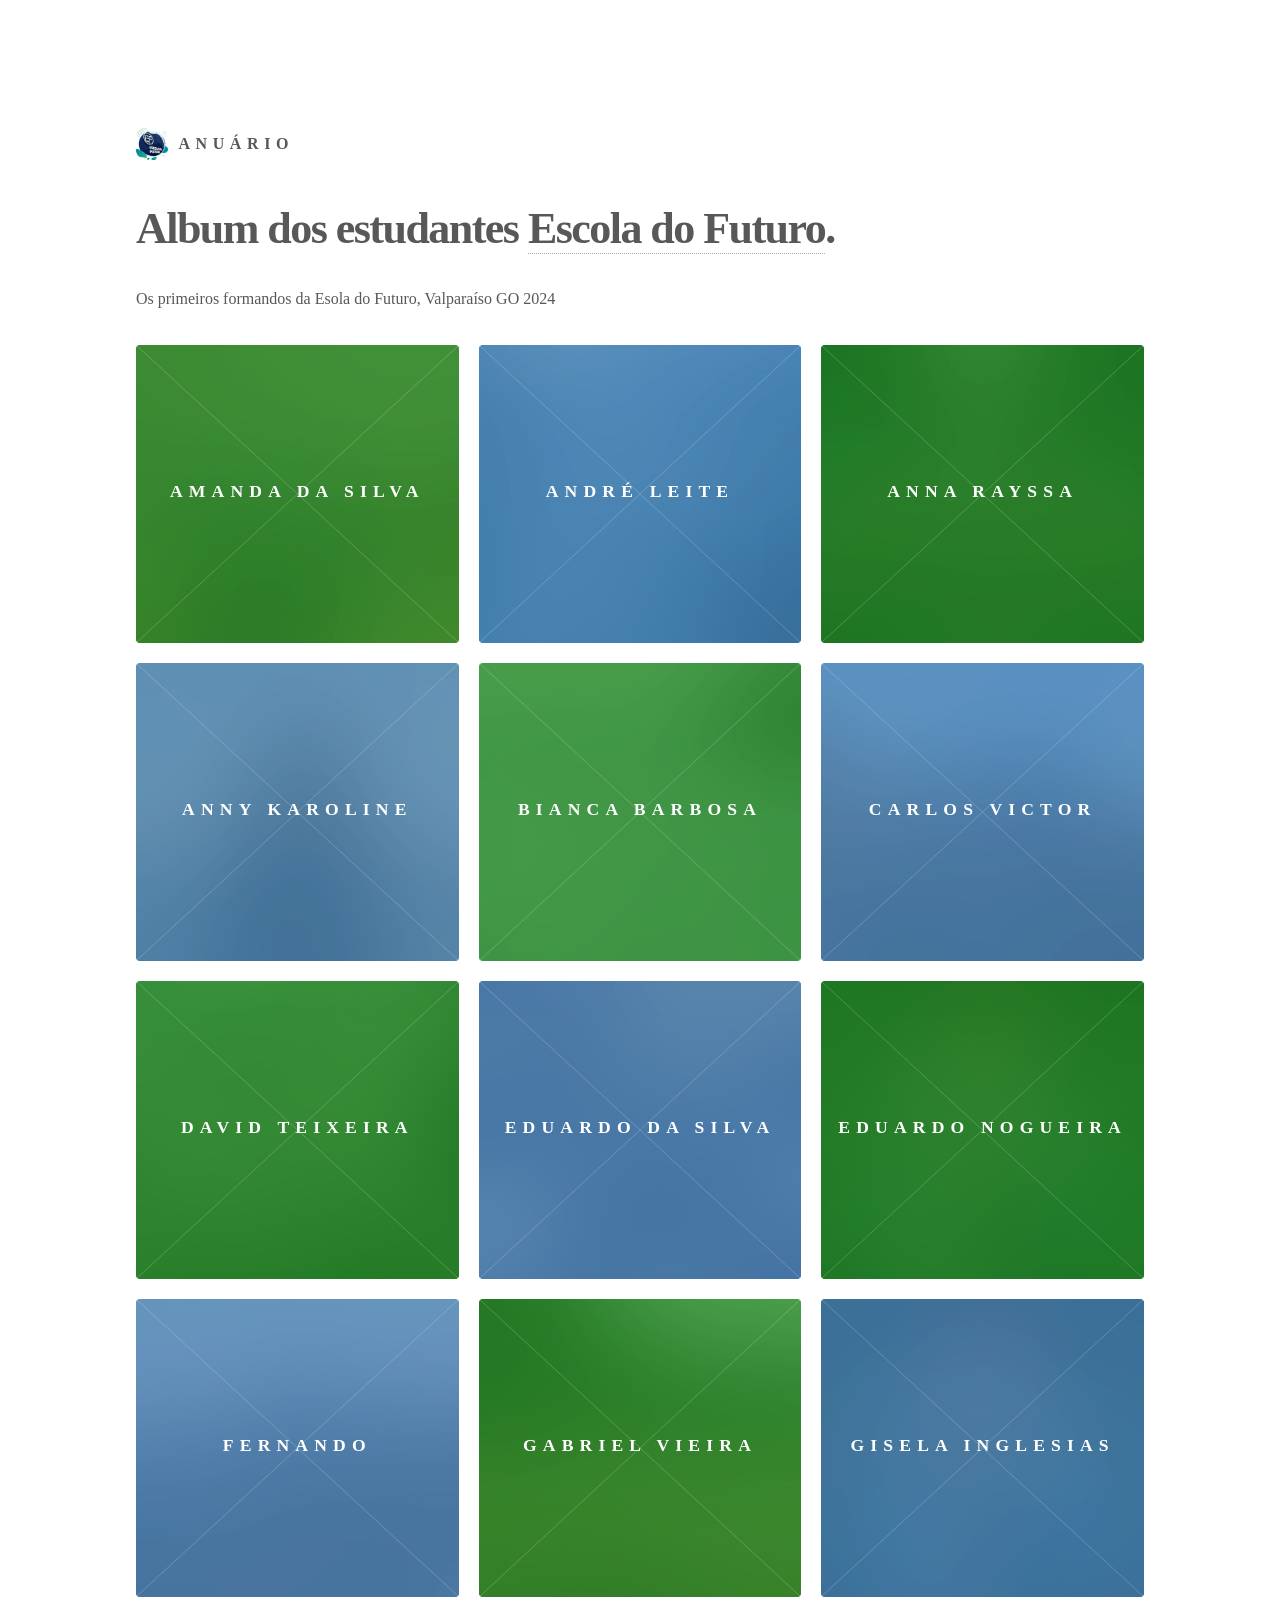
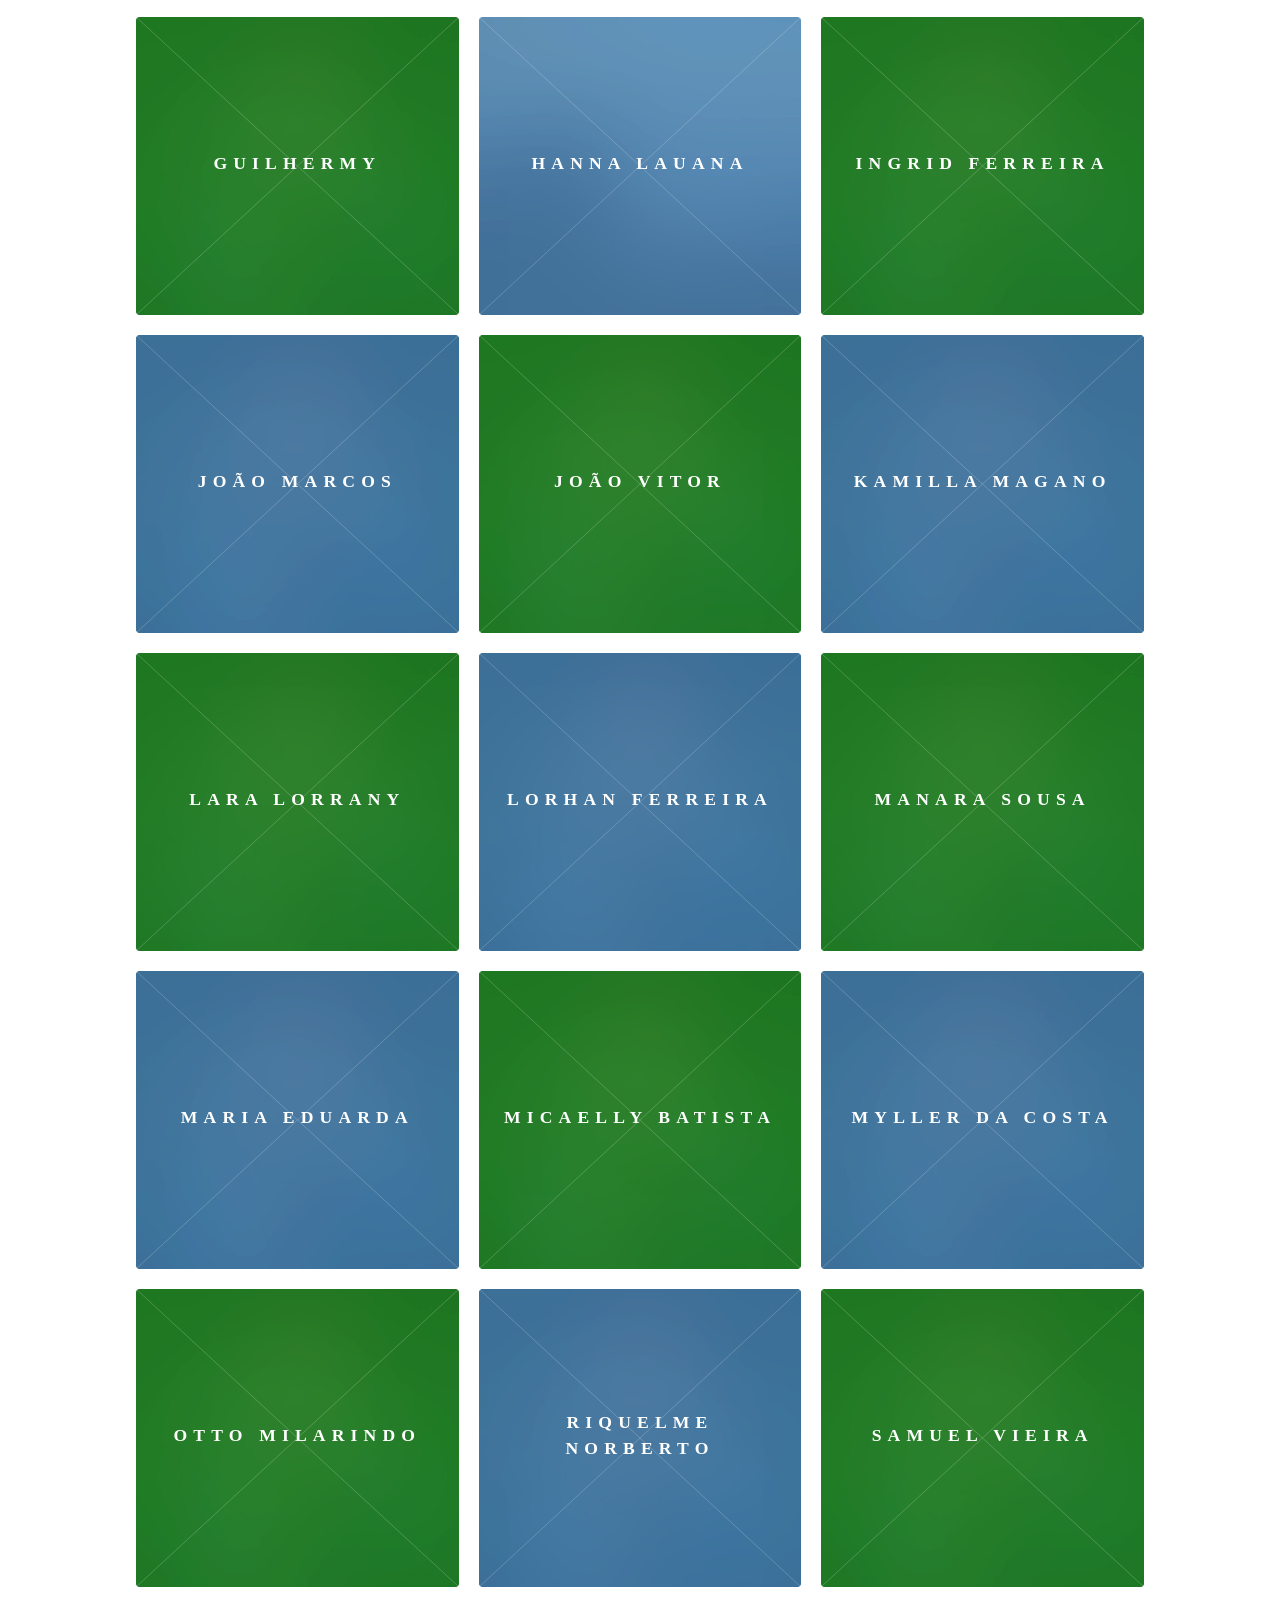
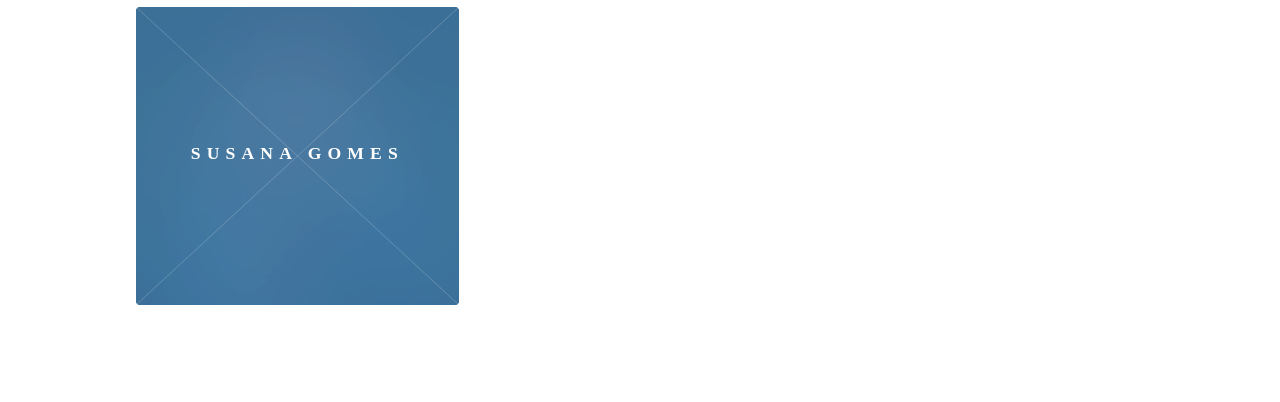
<file: index.html>
<!DOCTYPE HTML>
<!--
	Phantom by HTML5 UP
	html5up.net | @ajlkn
	Free for personal and commercial use under the CCA 3.0 license (html5up.net/license)
-->
<html>
	<head>
		<title>Phantom by HTML5 UP</title>
		<meta charset="utf-8" />
		<meta name="viewport" content="width=device-width, initial-scale=1, user-scalable=no" />
		<link rel="stylesheet" href="assets/css/main.css" />
		<noscript><link rel="stylesheet" href="assets/css/noscript.css" /></noscript>
		<style>
			
		</style>
		
	</head>
	<body class="is-preload">
		<!-- Wrapper -->
			<div id="wrapper">

				<!-- Header -->
					<header id="header">
						<div class="inner">
							

							<!-- Logo -->
								<a href="index.html" class="logo">
									<span class="symbol"><img src="images/Iidentidade_visual.jpg" alt=""/></span><span class="title">Anuário</span>
									
									
								</a>

							<!-- Nav -->
								

				<!-- Main -->
					<div id="main">
						<div class="inner">
							<header>
								<h1>Album dos estudantes <a href="https://efg.org.br/">Escola do Futuro</a>.</h1>
								<p>Os primeiros formandos da Esola do Futuro, Valparaíso GO 2024</p>
							</header>
							<section class="tiles">
								<article class="style1">
									<span class="image">
										<img src="images/pic01.jpg" alt="" />
									</span>
									<a href="amanda.html">
										<h2>Amanda Da Silva</h2>
										<div class="content">
											<p>Amandy</p>
										</div>
									</a>
								</article>
								<article class="style2">
									<span class="image">
										<img src="images/pic02.jpg" alt="" />
									</span>
									<a href="Andre.html">
										<h2>André Leite</h2>
										<div class="content">
											<p>Dedé</p>
										</div>
									</a>
								</article>
								<article class="style3">
									<span class="image">
										<img src="images/pic03.jpg" alt="" />
									</span>
									<a href="Anna.html">
										<h2>Anna Rayssa</h2>
										<div class="content">
											<p>Narrayssa</p>
										</div>
									</a>
								</article>
								<article class="style4">
									<span class="image">
										<img src="images/pic04.jpg" alt="" />
									</span>
									<a href="Anny.html">
										<h2>Anny Karoline</h2>
										<div class="content">
											<p>Karol</p>
										</div>
									</a>
								</article>
								<article class="style5">
									<span class="image">
										<img src="images/pic05.jpg" alt="" />
									</span>
									<a href="Bianca.html">
										<h2>Bianca Barbosa</h2>
										<div class="content">
											<p>Bibys</p>
										</div>
									</a>
								</article>
								<article class="style6">
									<span class="image">
										<img src="images/pic06.jpg" alt="" />
									</span>
									<a href="Carlos.html">
										<h2>Carlos Victor</h2>
										<div class="content">
											<p>Vitinn</p>
										</div>
									</a>
								</article>
								<article class="style1">
									<span class="image">
										<img src="images/pic07.jpg" alt="" />
									</span>
									<a href="David.html">
										<h2>David Teixeira</h2>
										<div class="content">
											<p>Dvd</p>
										</div>
									</a>
								</article>
								<article class="style2">
									<span class="image">
										<img src="images/pic08.jpg" alt="" />
									</span>
									<a href="Eduardo.html">
										<h2>Eduardo Da Silva</h2>
										<div class="content">
											<p>Castro</p>
										</div>
									</a>
								</article>
								<article class="style3">
									<span class="image">
										<img src="images/pic11.jpg" alt="" />
									</span>
									<a href="">
										<h2>Eduardo Nogueira</h2>
										<div class="content">
											<p></p>
										</div>
									</a>
									
										</article>
								<article class="style4">
									<span class="image">
										<img src="images/pic09.jpg" alt="" />
									</span>
									<a href="Fernando.html">
										<h2>Fernando</h2>
										<div class="content">
											<p>Abelha</p>
										</div>
									</a>
								</article>
								<article class="style5">
									<span class="image">
										<img src="images/pic10.jpg" alt="" />
									</span>
									<a href="Gabriel.html">
										<h2>Gabriel Vieira</h2>
										<div class="content">
											<p>Biel</p>
										</div>
									</a>
								</article>
								<article class="style6">
									<span class="image">
										<img src="images/pic11.jpg" alt="" />
									</span>
									<a href="">
										<h2>Gisela Inglesias</h2>
										<div class="content">
											<p></p>
										</div>
									</a>
									
										</article>
								<article class="style1">
									<span class="image">
										<img src="images/pic11.jpg" alt="" />
									</span>
									<a href="Guilhermy.html">
										<h2>Guilhermy</h2>
										<div class="content">
											<p>Prefeito</p>
										</div>
									</a>
								</article>
								<article class="style2">
									<span class="image">
										<img src="images/pic12.jpg" alt="" />
									</span>
									<a href="Hanna.html">
										<h2>Hanna Lauana</h2>
										<div class="content">
											<p></p>
										</div>
									</a>
								</a>
							</article>
							<article class="style3">
								<span class="image">
									<img src="images/pic11.jpg" alt="" />
								</span>
								<a href="Ingrid.html">
									<h2>Ingrid Ferreira</h2>
									<div class="content">
										<p>Guidinha</p>
									</div>
								</a>
							</a>
						</article>
						<article class="style4">
							<span class="image">
								<img src="images/pic11.jpg" alt="" />
							</span>
							<a href="Joao.html">
								<h2>João Marcos</h2>
								<div class="content">
									<p>JM</p>
								</div>
							</a>
						</a>
					</article>
					<article class="style5">
						<span class="image">
							<img src="images/pic11.jpg" alt="" />
						</span>
						<a href="João.html">
							<h2>João Vitor</h2>
							<div class="content">
								<p>JV</p>
							</div>
						</a>
					</a>
				</article>
				<article class="style6">
					<span class="image">
						<img src="images/pic11.jpg" alt="" />
					</span>
					<a href="Kamilla.html">
						<h2>Kamilla Magano</h2>
						<div class="content">
							<p>Kamis</p>
						</div>
					</a>
				</a>
			</article>
			<article class="style1">
				<span class="image">
					<img src="images/pic11.jpg" alt="" />
				</span>
				<a href="Lara.html">
					<h2>Lara Lorrany</h2>
					<div class="content">
						<p>Lata Lorrany</p>
					</div>
				</a>
			</a>
		</article>
		<article class="style2">
			<span class="image">
				<img src="images/pic11.jpg" alt="" />
			</span>
			<a href="Lohan.html">
				<h2>Lorhan Ferreira</h2>
				<div class="content">
					<p>Flamenguista</p>
				</div>
			</a>
		</a>
	</article>
	<article class="style3">
		<span class="image">
			<img src="images/pic11.jpg" alt="" />
		</span>
		<a href="Manara.html">
			<h2>Manara Sousa</h2>
			<div class="content">
				<p>Marinha</p>
			</div>
		</a>
	</a>
</article>
<article class="style4">
	<span class="image">
		<img src="images/pic11.jpg" alt="" />
	</span>
	<a href="Maria.html">
		<h2>Maria Eduarda</h2>
		<div class="content">
			<p>Madu</p>
		</div>
	</a>
</a>
</article>
<article class="style5">
	<span class="image">
		<img src="images/pic11.jpg" alt="" />
	</span>
	<a href="Micaelly.html">
		<h2>Micaelly Batista</h2>
		<div class="content">
			<p>Bonbit</p>
		</div>
	</a>
	
		</article>
		<article class="style6">
			<span class="image">
				<img src="images/pic11.jpg" alt="" />
			</span>
			<a href="Myller.html">
				<h2>Myller Da Costa</h2>
				<div class="content">
					<p>Smyller</p>
				</div>
			</a>
			</article>
			<article class="style1">
				<span class="image">
					<img src="images/pic11.jpg" alt="" />
				</span>
				<a href="Otto.html">
					<h2>Otto Milarindo</h2>
					<div class="content">
						<p>Zico</p>
					</div>
				</a>
				
					</article>
					
							<article class="style2">
								<span class="image">
									<img src="images/pic11.jpg" alt="" />
								</span>
								<a href="Riquelme.html">
									<h2>Riquelme Norberto</h2>
									<div class="content">
										<p>Riko</p>
									</div>
								</a>
								
									</article>
									<article class="style3">
										<span class="image">
											<img src="images/pic11.jpg" alt="" />
										</span>
										<a href="Samuel.html">
											<h2>Samuel Vieira</h2>
											<div class="content">
												<p>Paçoca</p>
											</div>
										</a>
										
											</article>
											<article class="style4">
												<span class="image">
													<img src="images/pic11.jpg" alt="" />
												</span>
												<a href="Susana Gomes.html">
													<h2>Susana Gomes</h2>
													<div class="content">
														<p>Silvania</p>
													</div>
												</a>
												
													</article>
					
							</section>
						</div>
					</div>

				<!-- Footer -->
					

			</div>

		<!-- Scripts -->
			<script src="assets/js/jquery.min.js"></script>
			<script src="assets/js/browser.min.js"></script>
			<script src="assets/js/breakpoints.min.js"></script>
			<script src="assets/js/util.js"></script>
			<script src="assets/js/main.js"></script>

	</body>
</html>
</file>
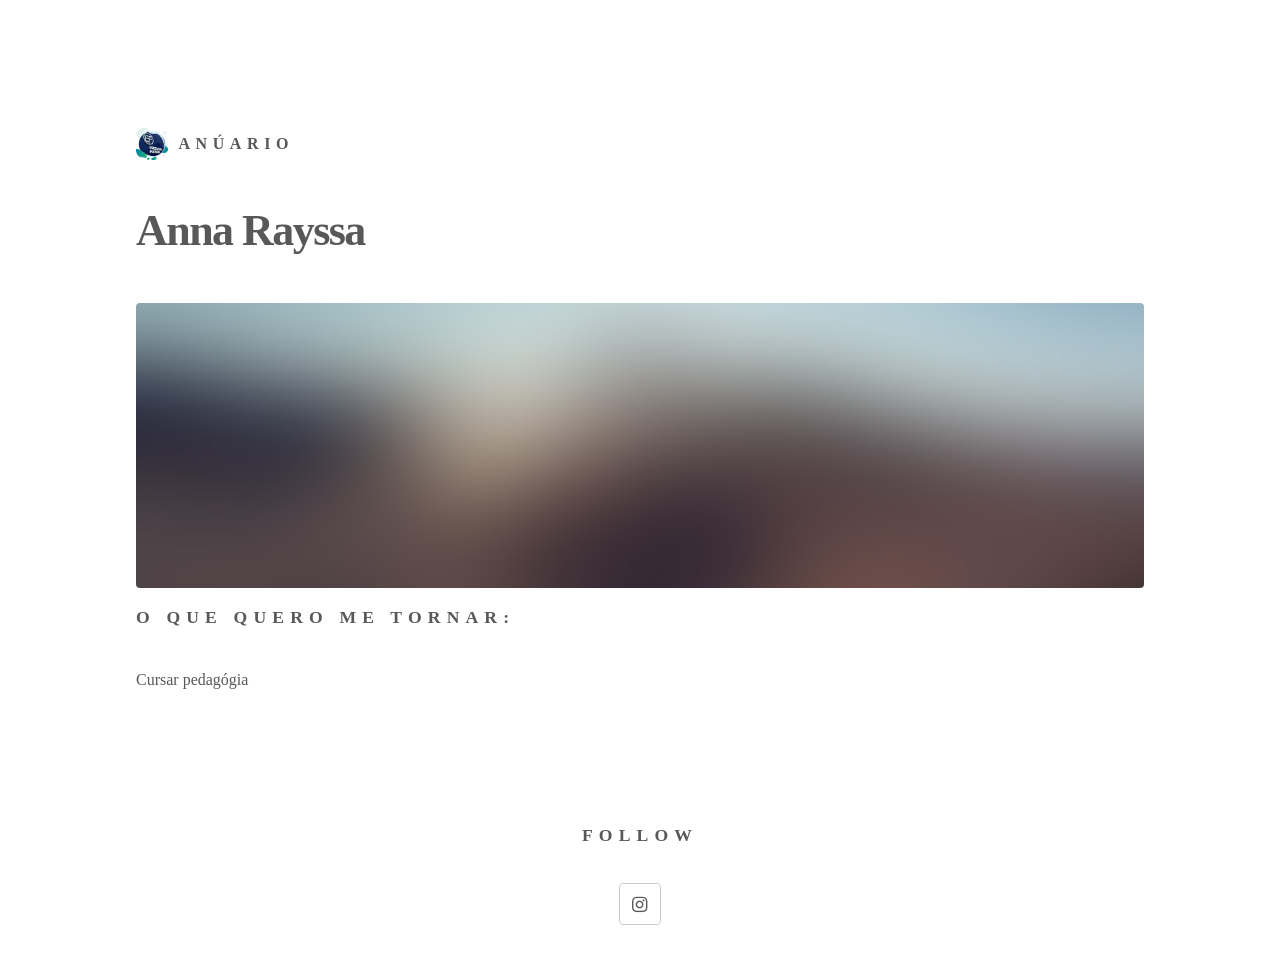
<file: Anna.html>
<!DOCTYPE HTML>
<!--
	Phantom by HTML5 UP
	html5up.net | @ajlkn
	Free for personal and commercial use under the CCA 3.0 license (html5up.net/license)
-->
<html>
	<head>
		<title>Generic - Phantom by HTML5 UP</title>
		<meta charset="utf-8" />
		<meta name="viewport" content="width=device-width, initial-scale=1, user-scalable=no" />
		<link rel="stylesheet" href="assets/css/main.css" />
		<noscript><link rel="stylesheet" href="assets/css/noscript.css" /></noscript>
	</head>
	<body class="is-preload">
		<!-- Wrapper -->
			<div id="wrapper">

				<!-- Header -->
					<header id="header">
						<div class="inner">

							<!-- Logo -->
								<a href="index.html" class="logo">
									<span class="symbol"><img src="images/Iidentidade_visual.jpg" alt="" /></span><span class="title">Anúario</span>
								</a>

							<!-- Nav -->
								<nav>
									
								</nav>

						</div>
					</header>

				<!-- Menu -->
					<nav id="menu">
						<h2>Menu</h2>
						<ul>
							<li><a href="index.html">Home</a></li>
							<li><a href="generic.html">Ipsum veroeros</a></li>
							<li><a href="generic.html">Tempus etiam</a></li>
							<li><a href="generic.html">Consequat dolor</a></li>
							<li><a href="elements.html">Elements</a></li>
						</ul>
					</nav>

				<!-- Main -->
					<div id="main">
						<div class="inner">
							<h1>Anna Rayssa</h1>
							<span class="image main"><img src="images/pic13.jpg" alt="" /></span>
							<h2>idade:</h2>
							<p>18 Anos</p>
							<h2>frase que definiu o meu terceiro ano:</h2>
							<p>Quem e Che Guevara</p>
							<h2>o que quero me tornar:</h2>
							<p>Cursar pedagógia</p>
						</div>
					</div>

				<!-- Footer -->
				
					
									</div>
									
								</form>
							</section>
							<section>
								<center><h2>Follow</h2></center>
								<ul class="icons">
									<center>
									<li><a href="#" class="icon brands style2 fa-instagram"><span class="label">Instagram</span></a></li>
								</center>
								</ul>
							</section>
						
							
	</body>
</html>
</file>
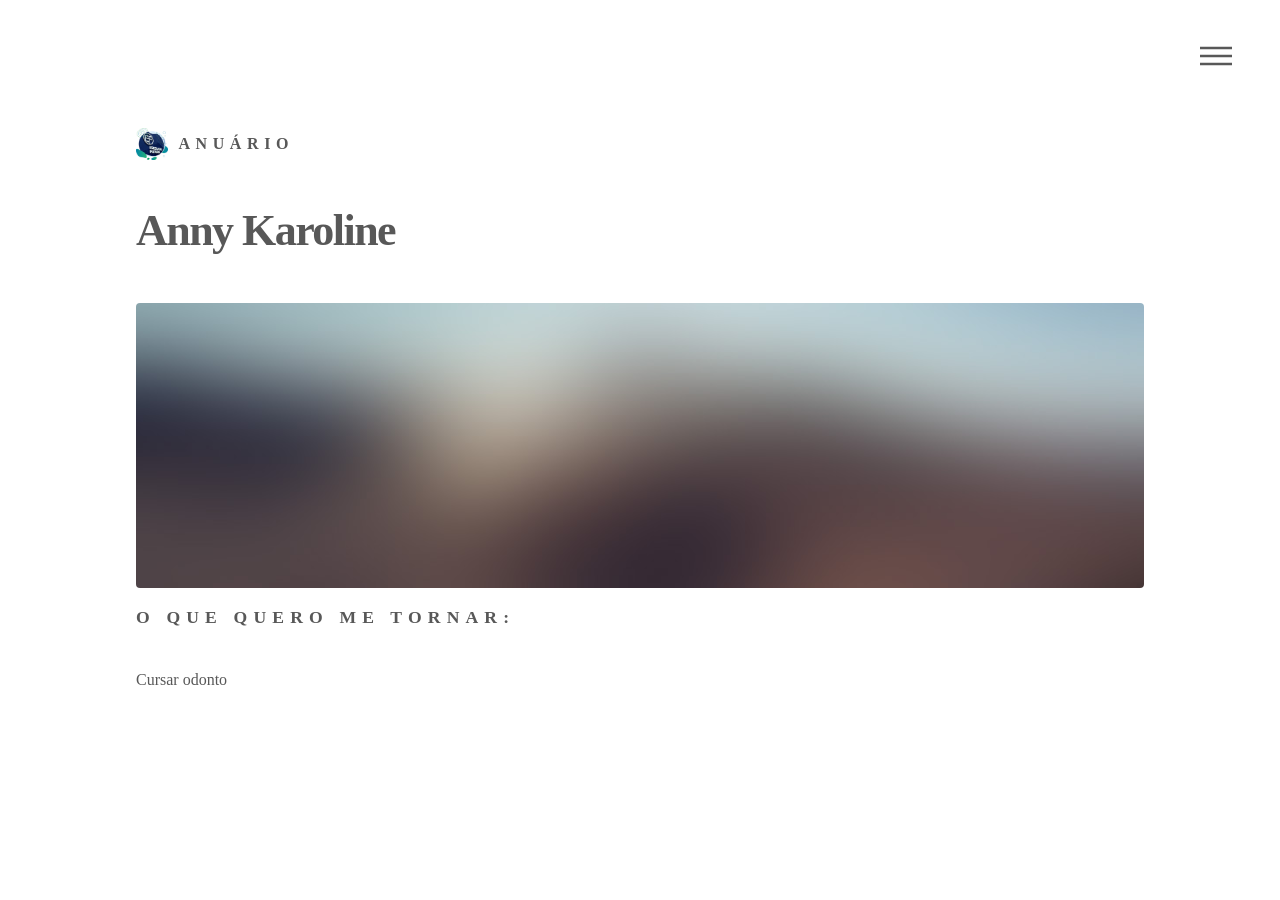
<file: Anny.html>
<!DOCTYPE HTML>
<!--
	Phantom by HTML5 UP
	html5up.net | @ajlkn
	Free for personal and commercial use under the CCA 3.0 license (html5up.net/license)
-->
<html>
	<head>
		<title>Generic - Phantom by HTML5 UP</title>
		<meta charset="utf-8" />
		<meta name="viewport" content="width=device-width, initial-scale=1, user-scalable=no" />
		<link rel="stylesheet" href="assets/css/main.css" />
		<noscript><link rel="stylesheet" href="assets/css/noscript.css" /></noscript>
	</head>
	<body class="is-preload">
		<!-- Wrapper -->
			<div id="wrapper">

				<!-- Header -->
					<header id="header">
						<div class="inner">

							<!-- Logo -->
								<a href="index.html" class="logo">
									<span class="symbol"><img src="images/Iidentidade_visual.jpg" alt="" /></span><span class="title">Anuário</span>
								</a>

							<!-- Nav -->
								<nav>
									<ul>
										<li><a href="#menu">Menu</a></li>
									</ul>
								</nav>

						</div>
					</header>

				<!-- Menu -->
					<nav id="menu">
						<h2>Menu</h2>
						<ul>
							<li><a href="index.html">Home</a></li>
							<li><a href="generic.html">Ipsum veroeros</a></li>
							<li><a href="generic.html">Tempus etiam</a></li>
							<li><a href="generic.html">Consequat dolor</a></li>
							<li><a href="elements.html">Elements</a></li>
						</ul>
					</nav>

				<!-- Main -->
					<div id="main">
						<div class="inner">
							<h1>Anny Karoline</h1>
							<span class="image main"><img src="images/pic13.jpg" alt="" /></span>
							<h2>idade:</h2>
							<p>18 Anos</p>
							<h2>frase que definiu o meu terceiro ano:</h2>
							<p>E o que?</p>
							<h2>o que quero me tornar:</h2>
							<p>Cursar odonto</p>
						</div>
					</div>

				<!-- Footer -->
					
							
						</div>
					</footer>

			</div>

		<!-- Scripts -->
			<script src="assets/js/jquery.min.js"></script>
			<script src="assets/js/browser.min.js"></script>
			<script src="assets/js/breakpoints.min.js"></script>
			<script src="assets/js/util.js"></script>
			<script src="assets/js/main.js"></script>

	</body>
</html>
</file>
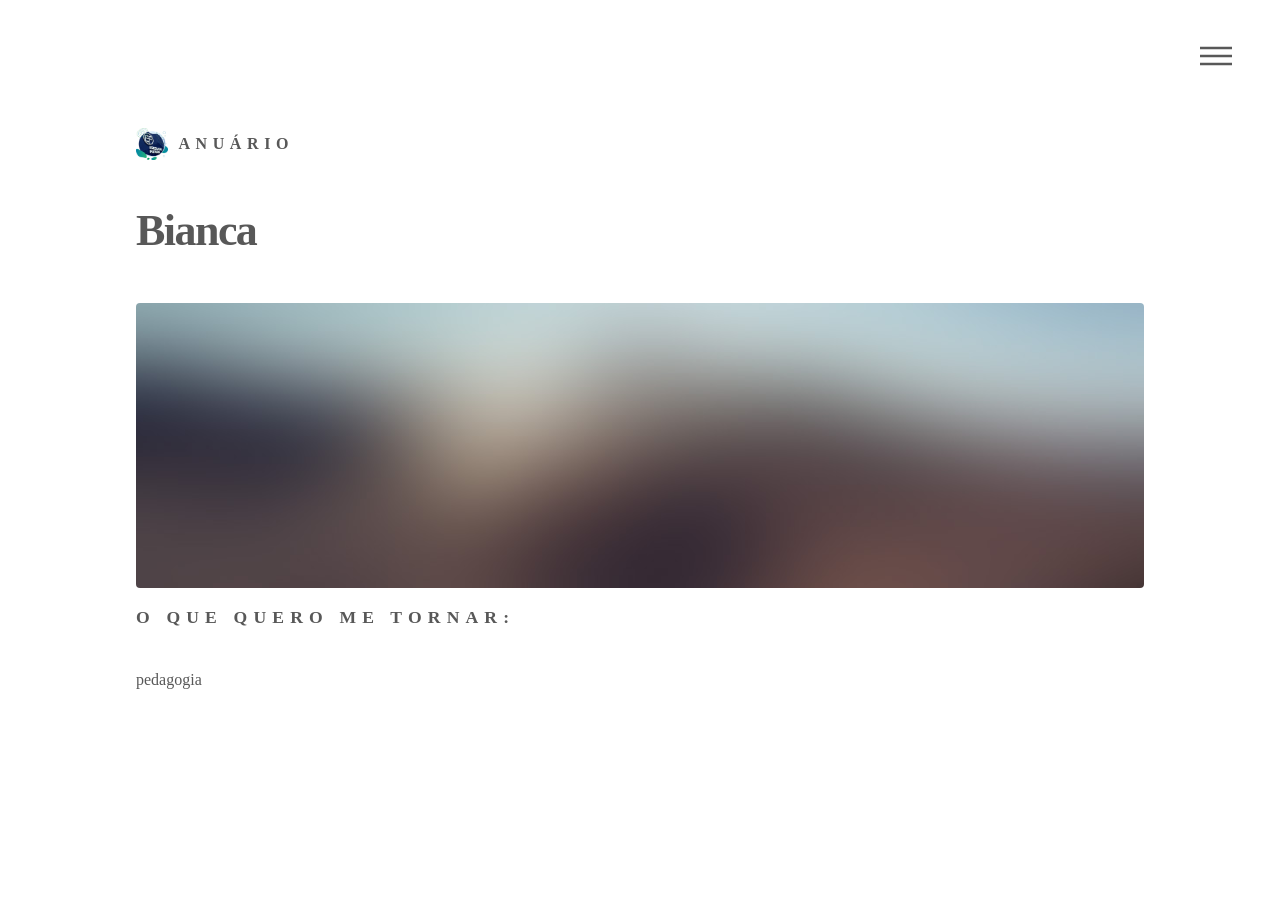
<file: Bianca.html>
<!DOCTYPE HTML>
<!--
	Phantom by HTML5 UP
	html5up.net | @ajlkn
	Free for personal and commercial use under the CCA 3.0 license (html5up.net/license)
-->
<html>
	<head>
		<title>Generic - Phantom by HTML5 UP</title>
		<meta charset="utf-8" />
		<meta name="viewport" content="width=device-width, initial-scale=1, user-scalable=no" />
		<link rel="stylesheet" href="assets/css/main.css" />
		<noscript><link rel="stylesheet" href="assets/css/noscript.css" /></noscript>
	</head>
	<body class="is-preload">
		<!-- Wrapper -->
			<div id="wrapper">

				<!-- Header -->
					<header id="header">
						<div class="inner">

							<!-- Logo -->
								<a href="index.html" class="logo">
									<span class="symbol"><img src="images/Iidentidade_visual.jpg" alt="" /></span><span class="title">Anuário</span>
								</a>

							<!-- Nav -->
								<nav>
									<ul>
										<li><a href="#menu">Menu</a></li>
									</ul>
								</nav>

						</div>
					</header>

				<!-- Menu -->
					<nav id="menu">
						<h2>Menu</h2>
						<ul>
							<li><a href="index.html">Home</a></li>
							<li><a href="generic.html">Ipsum veroeros</a></li>
							<li><a href="generic.html">Tempus etiam</a></li>
							<li><a href="generic.html">Consequat dolor</a></li>
							<li><a href="elements.html">Elements</a></li>
						</ul>
					</nav>

				<!-- Main -->
					<div id="main">
						<div class="inner">
							<h1>Bianca</h1>
							<span class="image main"><img src="images/pic13.jpg" alt="" /></span>
							<h2>idade:</h2>
							<p>18 Anos</p>
							<h2>frase que definiu o meu terceiro ano:</h2>
							<p>Você nasceu para ser real, não para ser perfeito</p>
							<h2>o que quero me tornar:</h2>
							<p>pedagogia</p>
						</div>
					</div>

				<!-- Footer -->
					
							
						</div>
					</footer>

			</div>

		<!-- Scripts -->
			<script src="assets/js/jquery.min.js"></script>
			<script src="assets/js/browser.min.js"></script>
			<script src="assets/js/breakpoints.min.js"></script>
			<script src="assets/js/util.js"></script>
			<script src="assets/js/main.js"></script>

	</body>
</html>
</file>
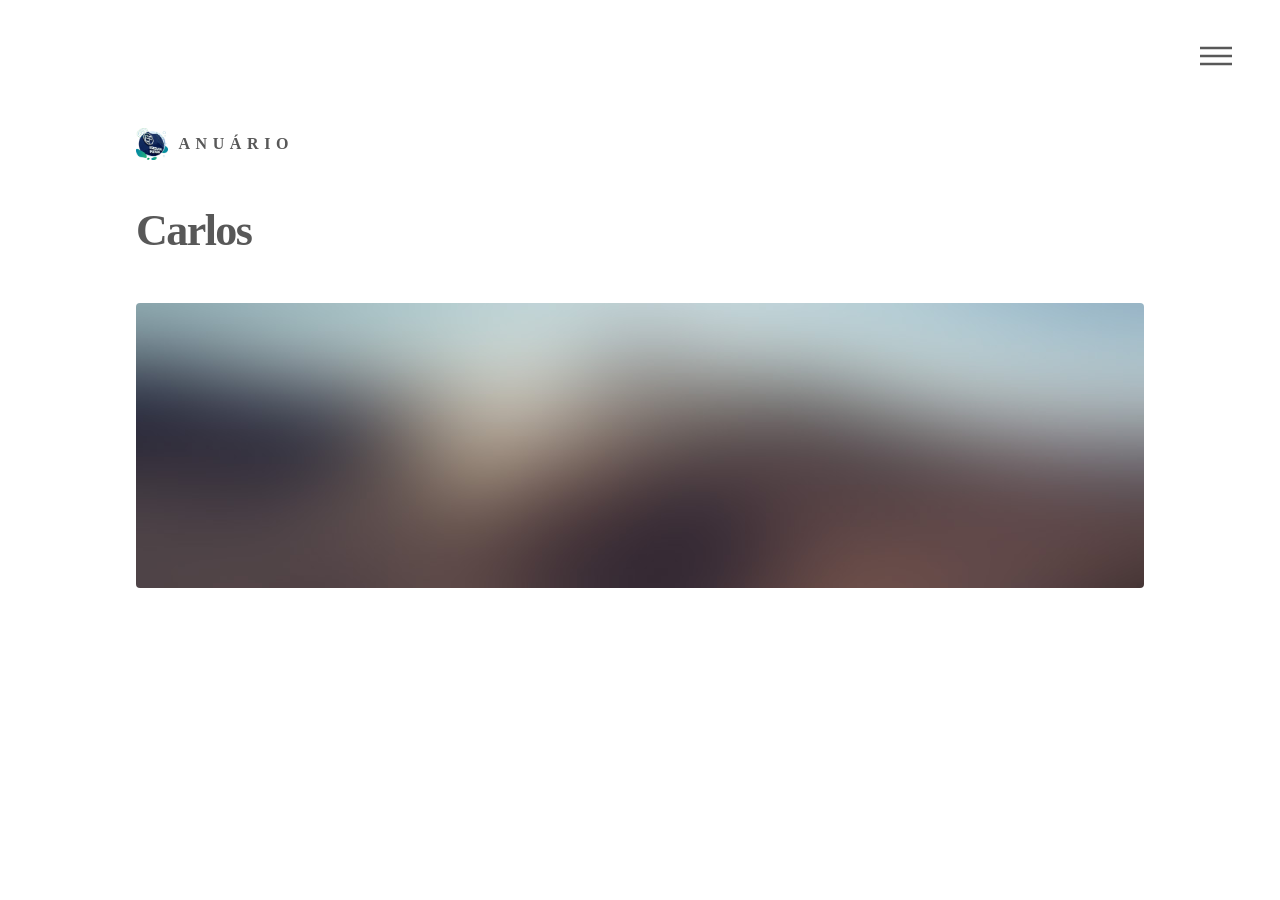
<file: Carlos.html>
<!DOCTYPE HTML>
<!--
	Phantom by HTML5 UP
	html5up.net | @ajlkn
	Free for personal and commercial use under the CCA 3.0 license (html5up.net/license)
-->
<html>
	<head>
		<title>Generic - Phantom by HTML5 UP</title>
		<meta charset="utf-8" />
		<meta name="viewport" content="width=device-width, initial-scale=1, user-scalable=no" />
		<link rel="stylesheet" href="assets/css/main.css" />
		<noscript><link rel="stylesheet" href="assets/css/noscript.css" /></noscript>
	</head>
	<body class="is-preload">
		<!-- Wrapper -->
			<div id="wrapper">

				<!-- Header -->
					<header id="header">
						<div class="inner">

							<!-- Logo -->
								<a href="index.html" class="logo">
									<span class="symbol"><img src="images/Iidentidade_visual.jpg" alt="" /></span><span class="title">Anuário</span>
								</a>

							<!-- Nav -->
								<nav>
									<ul>
										<li><a href="#menu">Menu</a></li>
									</ul>
								</nav>

						</div>
					</header>

				<!-- Menu -->
					<nav id="menu">
						<h2>Menu</h2>
						<ul>
							<li><a href="index.html">Home</a></li>
							<li><a href="generic.html">Ipsum veroeros</a></li>
							<li><a href="generic.html">Tempus etiam</a></li>
							<li><a href="generic.html">Consequat dolor</a></li>
							<li><a href="elements.html">Elements</a></li>
						</ul>
					</nav>

				<!-- Main -->
					<div id="main">
						<div class="inner">
							<h1>Carlos</h1>
							<span class="image main"><img src="images/pic13.jpg" alt="" /></span>
							<h2>idade:</h2>
							<p></p>
							<h2>frase que definiu o meu terceiro ano:</h2>
							<p></p>
							<h2>o que quero me tornar:</h2>
							<p></p>
						</div>
					</div>

				<!-- Footer -->
					
							
						</div>
					</footer>

			</div>

		<!-- Scripts -->
			<script src="assets/js/jquery.min.js"></script>
			<script src="assets/js/browser.min.js"></script>
			<script src="assets/js/breakpoints.min.js"></script>
			<script src="assets/js/util.js"></script>
			<script src="assets/js/main.js"></script>

	</body>
</html>
</file>
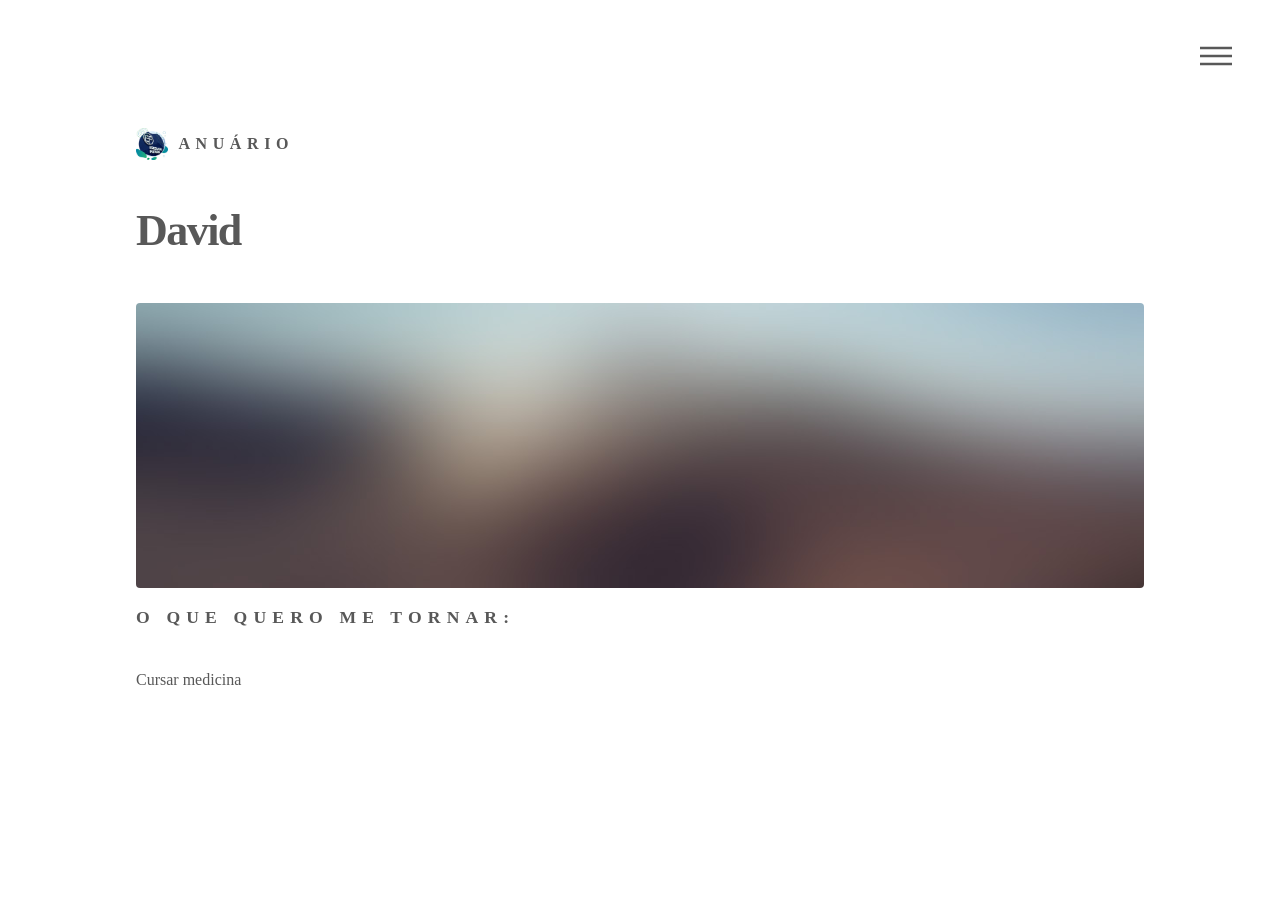
<file: David.html>
<!DOCTYPE HTML>
<!--
	Phantom by HTML5 UP
	html5up.net | @ajlkn
	Free for personal and commercial use under the CCA 3.0 license (html5up.net/license)
-->
<html>
	<head>
		<title>Generic - Phantom by HTML5 UP</title>
		<meta charset="utf-8" />
		<meta name="viewport" content="width=device-width, initial-scale=1, user-scalable=no" />
		<link rel="stylesheet" href="assets/css/main.css" />
		<noscript><link rel="stylesheet" href="assets/css/noscript.css" /></noscript>
	</head>
	<body class="is-preload">
		<!-- Wrapper -->
			<div id="wrapper">

				<!-- Header -->
					<header id="header">
						<div class="inner">

							<!-- Logo -->
								<a href="index.html" class="logo">
									<span class="symbol"><img src="images/Iidentidade_visual.jpg" alt="" /></span><span class="title">Anuário</span>
								</a>

							<!-- Nav -->
								<nav>
									<ul>
										<li><a href="#menu">Menu</a></li>
									</ul>
								</nav>

						</div>
					</header>

				<!-- Menu -->
					<nav id="menu">
						<h2>Menu</h2>
						<ul>
							<li><a href="index.html">Home</a></li>
							<li><a href="generic.html">Ipsum veroeros</a></li>
							<li><a href="generic.html">Tempus etiam</a></li>
							<li><a href="generic.html">Consequat dolor</a></li>
							<li><a href="elements.html">Elements</a></li>
						</ul>
					</nav>

				<!-- Main -->
					<div id="main">
						<div class="inner">
							<h1>David</h1>
							<span class="image main"><img src="images/pic13.jpg" alt="" /></span>
							<h2>idade:</h2>
							<p>17 Anos</p>
							<h2>frase que definiu o meu terceiro ano:</h2>
							<p>Estamos morrendo da forma mais lenta e dolorosa que existe</p>
							<h2>o que quero me tornar:</h2>
							<p>Cursar medicina</p>
						</div>
					</div>

				<!-- Footer -->
					
							
						</div>
					</footer>

			</div>

		<!-- Scripts -->
			<script src="assets/js/jquery.min.js"></script>
			<script src="assets/js/browser.min.js"></script>
			<script src="assets/js/breakpoints.min.js"></script>
			<script src="assets/js/util.js"></script>
			<script src="assets/js/main.js"></script>

	</body>
</html>
</file>
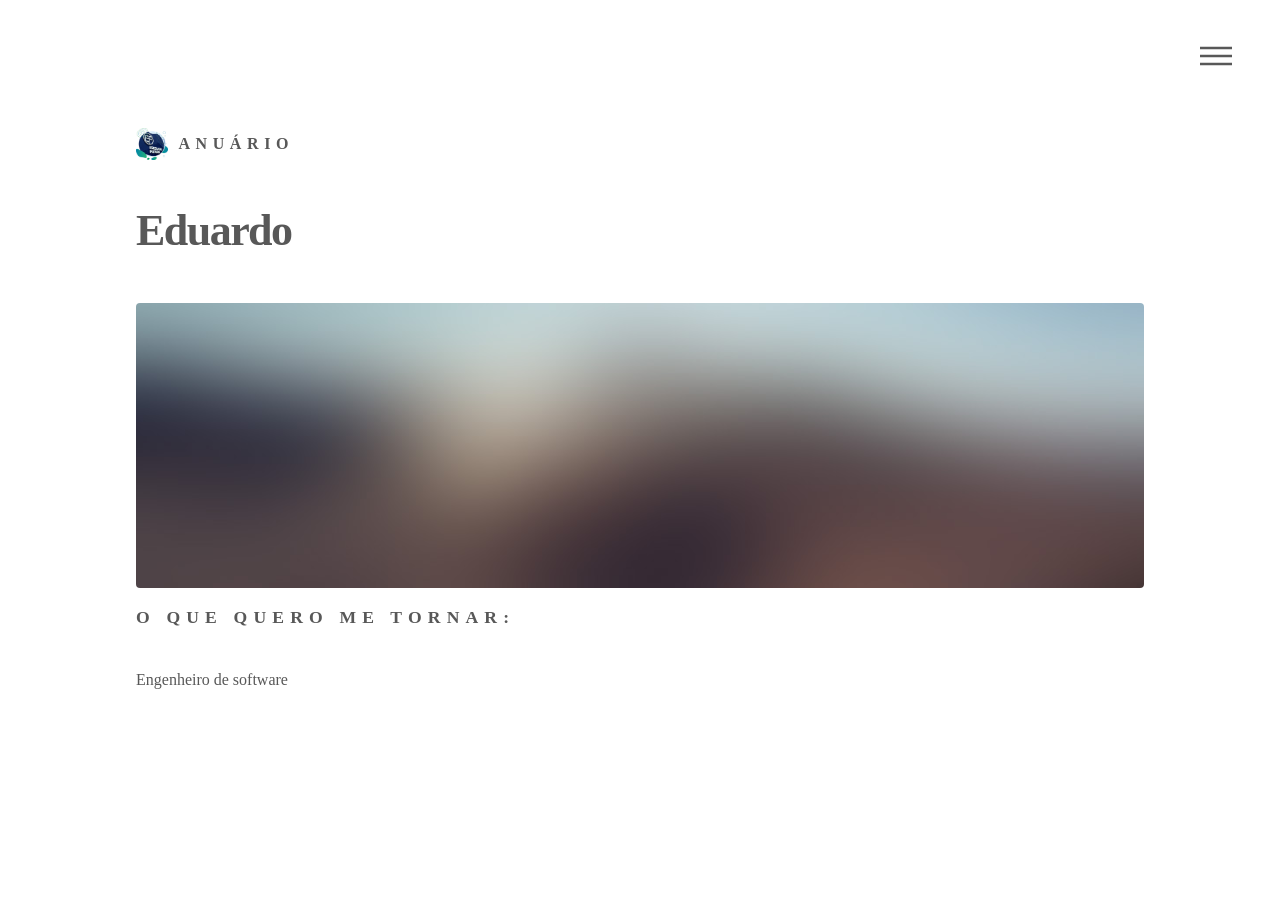
<file: Eduardo.html>
<!DOCTYPE HTML>
<!--
	Phantom by HTML5 UP
	html5up.net | @ajlkn
	Free for personal and commercial use under the CCA 3.0 license (html5up.net/license)
-->
<html>
	<head>
		<title>Generic - Phantom by HTML5 UP</title>
		<meta charset="utf-8" />
		<meta name="viewport" content="width=device-width, initial-scale=1, user-scalable=no" />
		<link rel="stylesheet" href="assets/css/main.css" />
		<noscript><link rel="stylesheet" href="assets/css/noscript.css" /></noscript>
	</head>
	<body class="is-preload">
		<!-- Wrapper -->
			<div id="wrapper">

				<!-- Header -->
					<header id="header">
						<div class="inner">

							<!-- Logo -->
								<a href="index.html" class="logo">
									<span class="symbol"><img src="images/Iidentidade_visual.jpg" alt="" /></span><span class="title">Anuário</span>
								</a>

							<!-- Nav -->
								<nav>
									<ul>
										<li><a href="#menu">Menu</a></li>
									</ul>
								</nav>

						</div>
					</header>

				<!-- Menu -->
					<nav id="menu">
						<h2>Menu</h2>
						<ul>
							<li><a href="index.html">Home</a></li>
							<li><a href="generic.html">Ipsum veroeros</a></li>
							<li><a href="generic.html">Tempus etiam</a></li>
							<li><a href="generic.html">Consequat dolor</a></li>
							<li><a href="elements.html">Elements</a></li>
						</ul>
					</nav>

				<!-- Main -->
					<div id="main">
						<div class="inner">
							<h1>Eduardo</h1>
							<span class="image main"><img src="images/pic13.jpg" alt="" /></span>
							<h2>idade:</h2>
							<p>18 Anos</p>
							<h2>frase que definiu o meu terceiro ano:</h2>
							<p>Sejam igual a mim e brilhem</p>
							<h2>o que quero me tornar:</h2>
							<p>Engenheiro de software</p>
						</div>
					</div>

				<!-- Footer -->
					
							
						</div>
					</footer>

			</div>

		<!-- Scripts -->
			<script src="assets/js/jquery.min.js"></script>
			<script src="assets/js/browser.min.js"></script>
			<script src="assets/js/breakpoints.min.js"></script>
			<script src="assets/js/util.js"></script>
			<script src="assets/js/main.js"></script>

	</body>
</html>
</file>
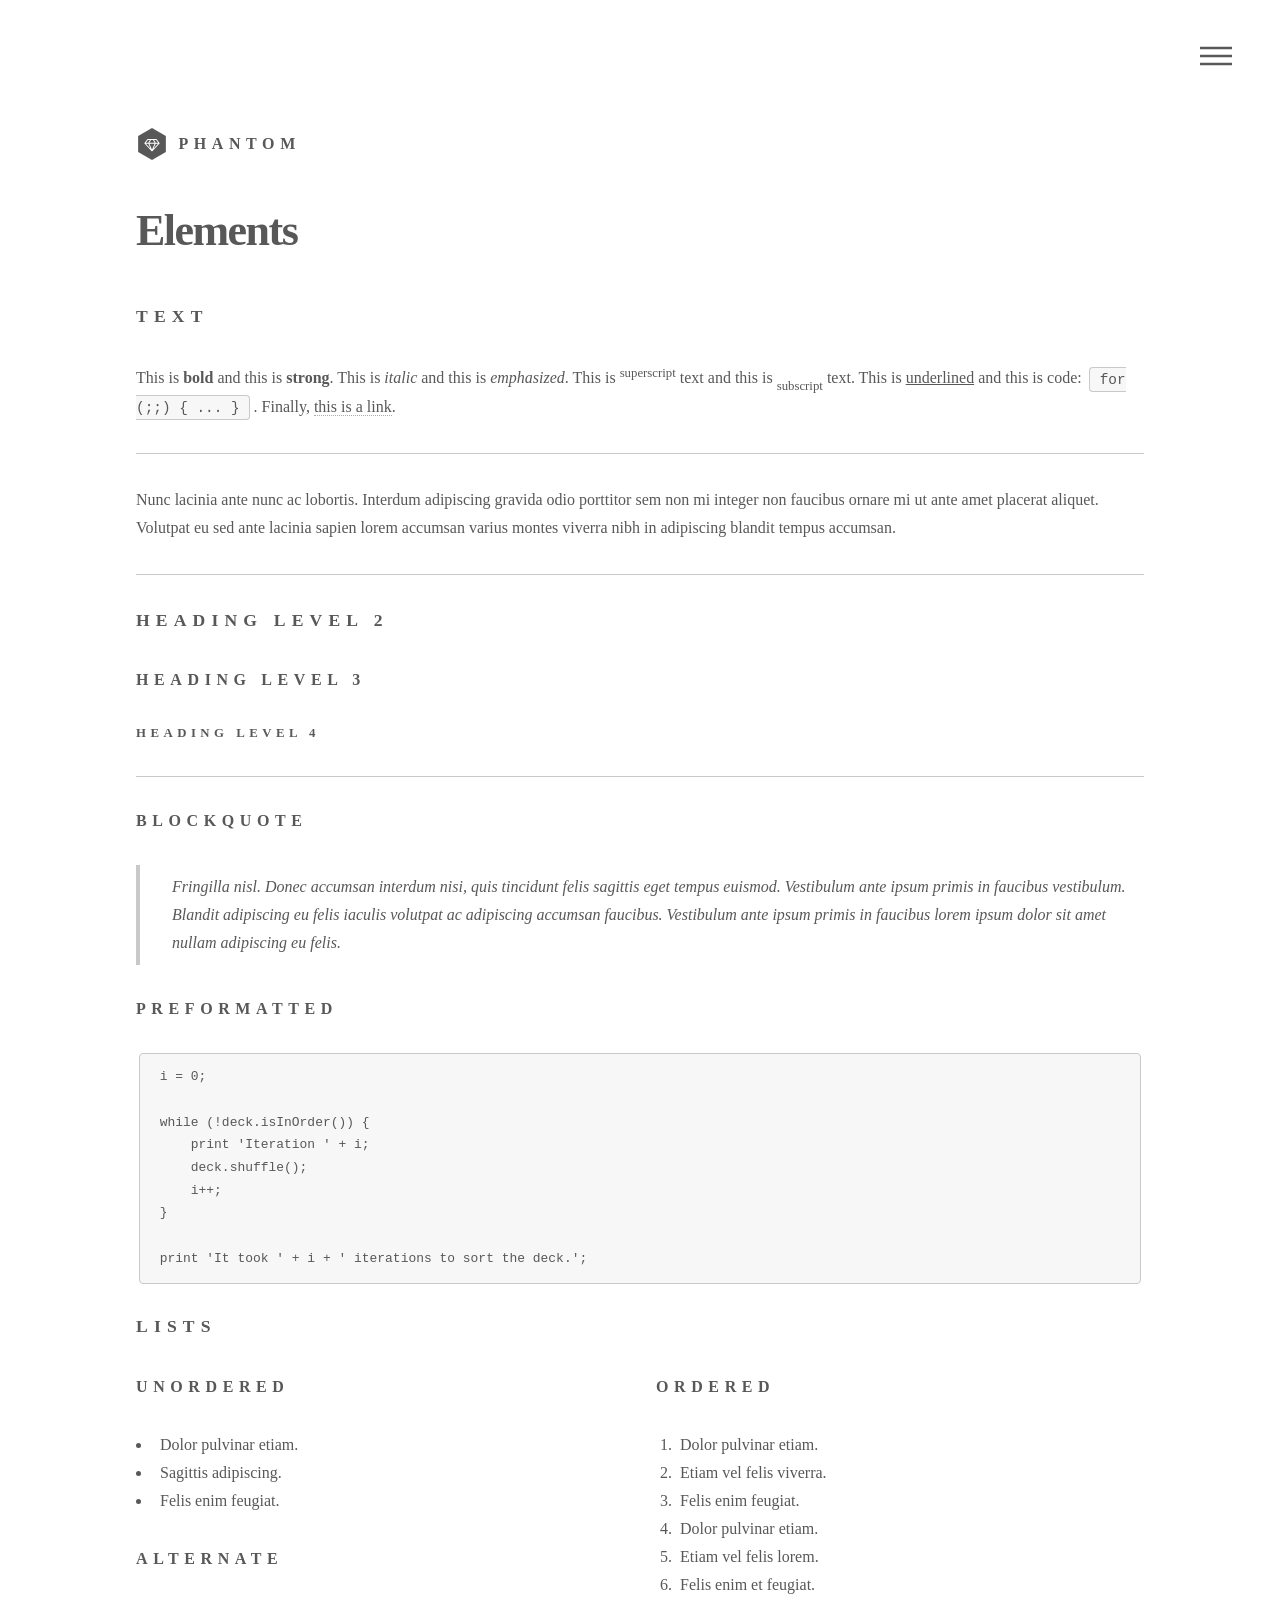
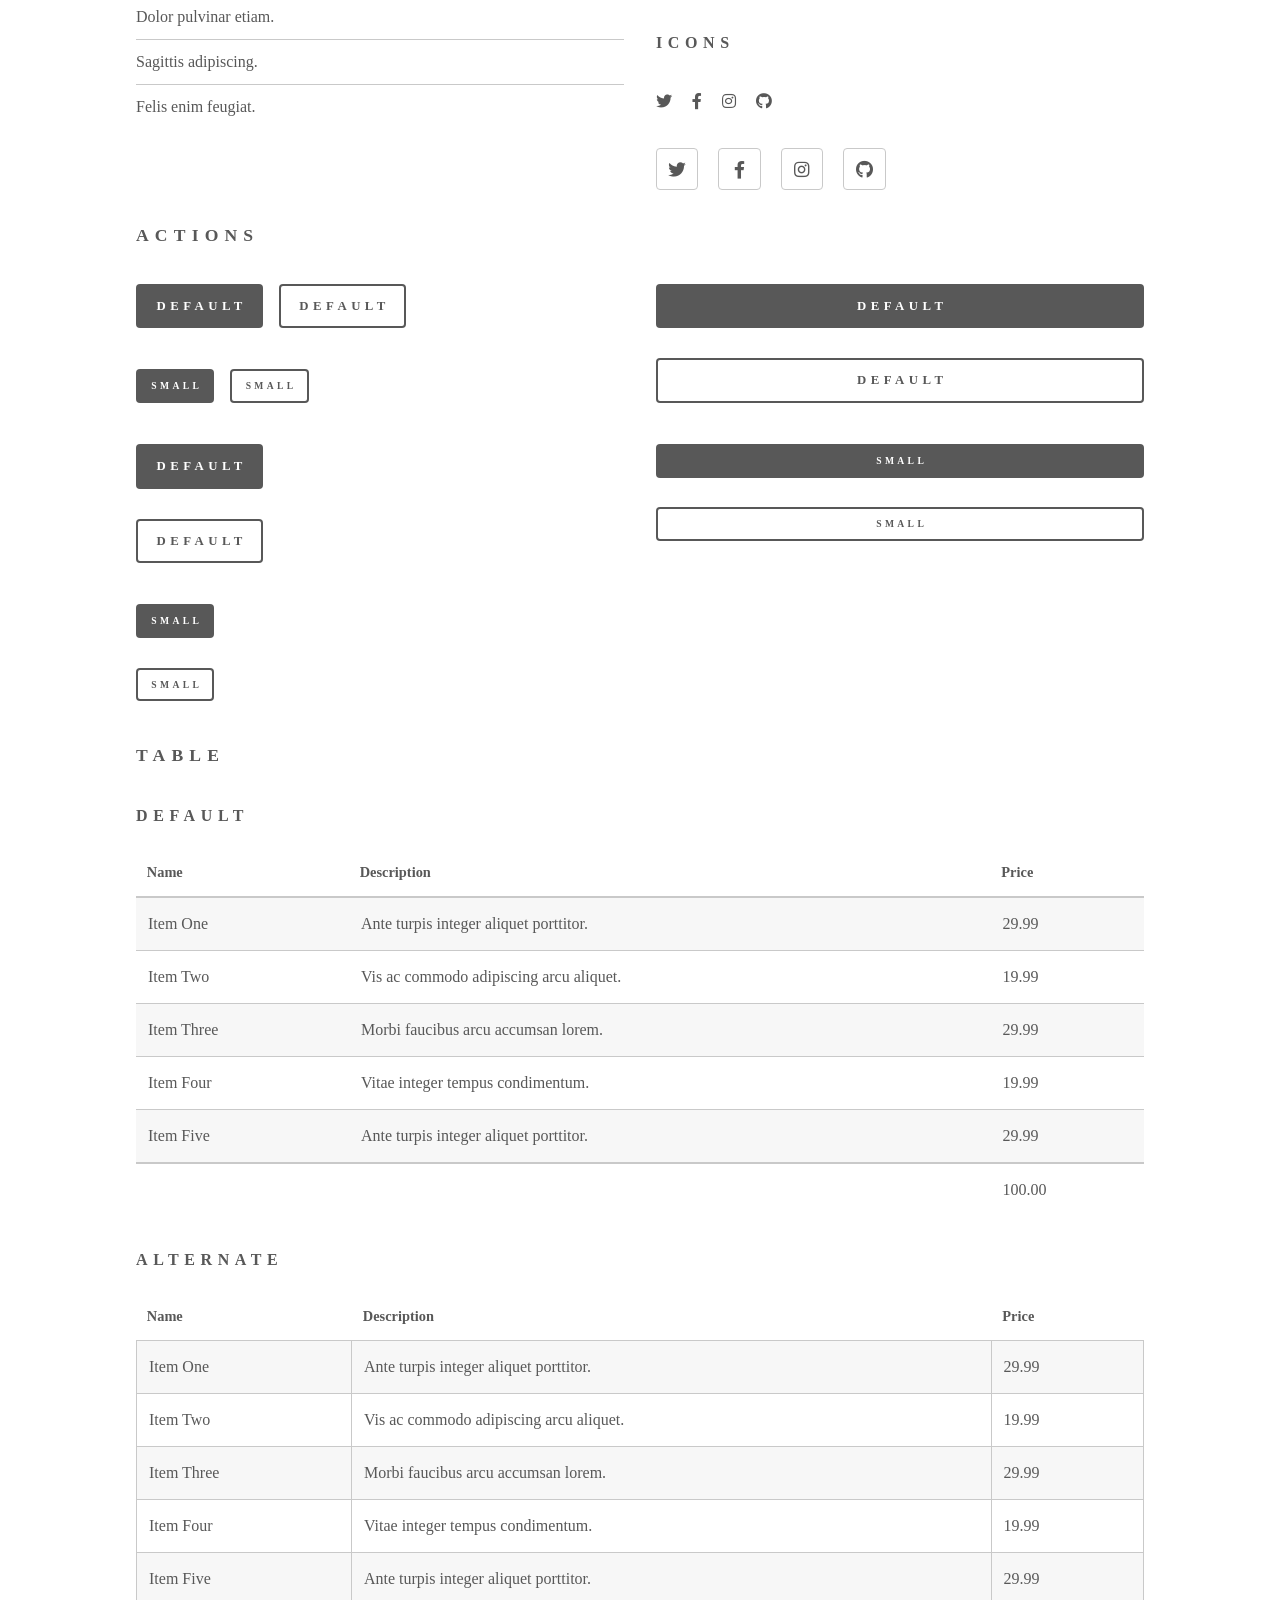
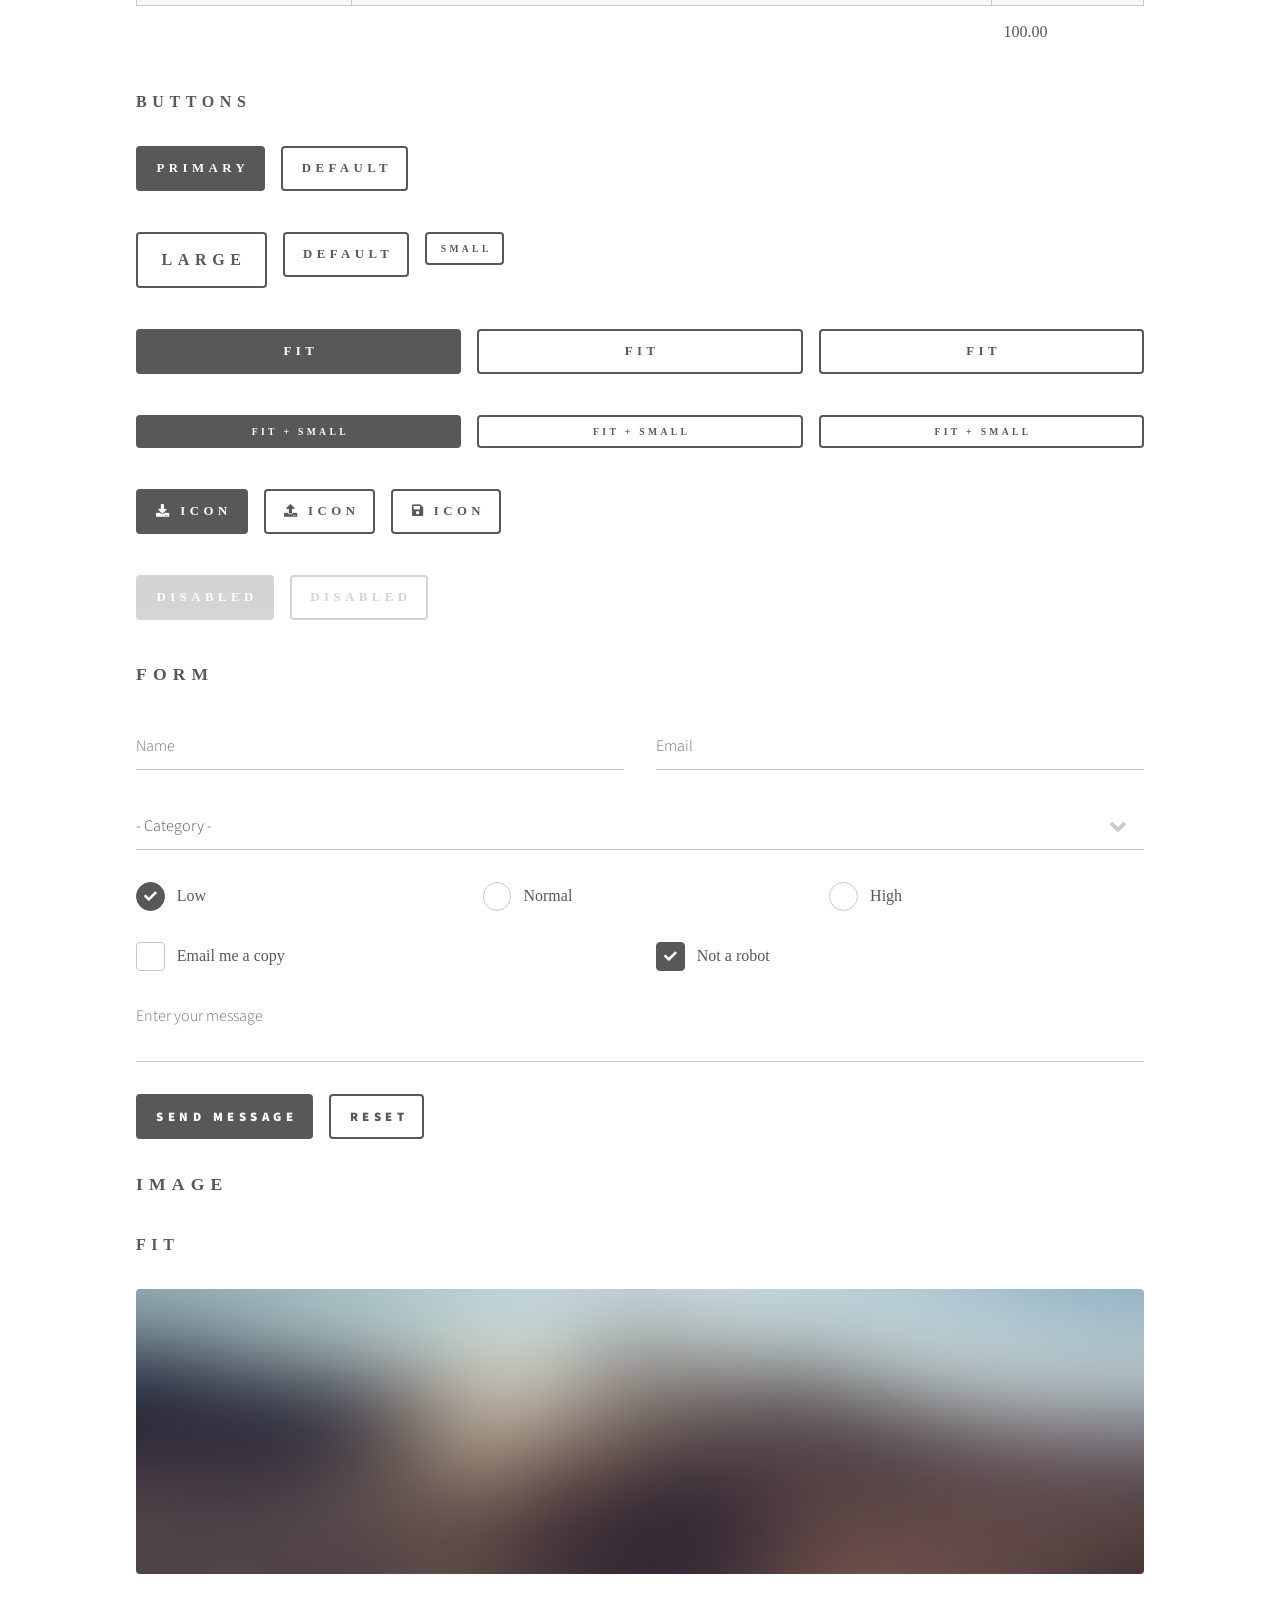
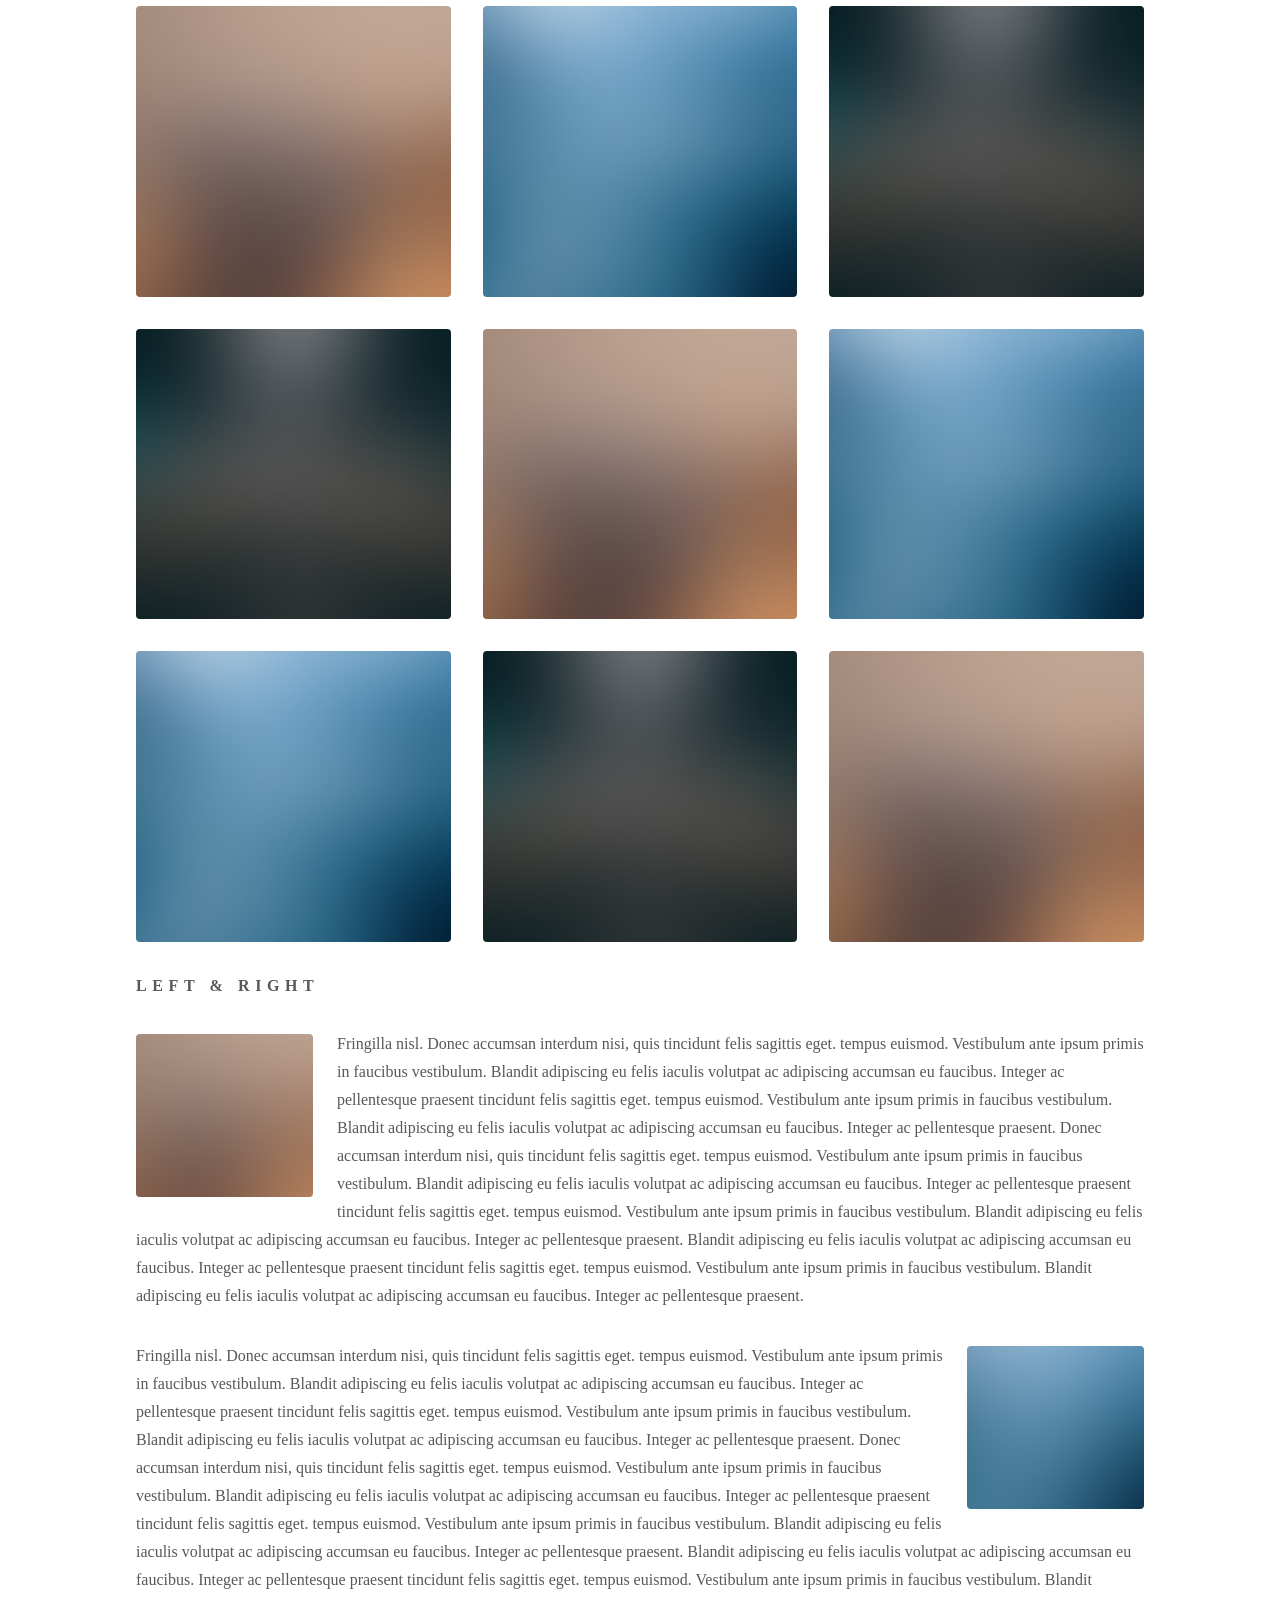
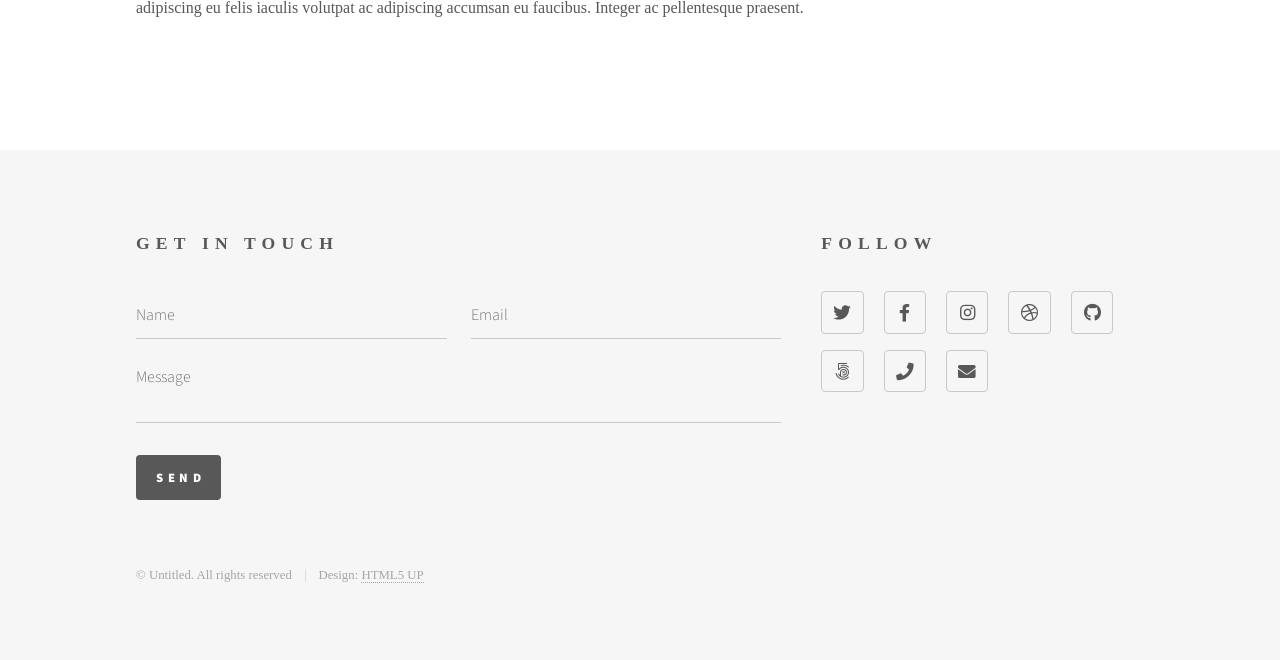
<file: elements.html>
<!DOCTYPE HTML>
<!--
	Phantom by HTML5 UP
	html5up.net | @ajlkn
	Free for personal and commercial use under the CCA 3.0 license (html5up.net/license)
-->
<html>
	<head>
		<title>Elements - Phantom by HTML5 UP</title>
		<meta charset="utf-8" />
		<meta name="viewport" content="width=device-width, initial-scale=1, user-scalable=no" />
		<link rel="stylesheet" href="assets/css/main.css" />
		<noscript><link rel="stylesheet" href="assets/css/noscript.css" /></noscript>
	</head>
	<body class="is-preload">
		<!-- Wrapper -->
			<div id="wrapper">

				<!-- Header -->
					<header id="header">
						<div class="inner">

							<!-- Logo -->
								<a href="index.html" class="logo">
									<span class="symbol"><img src="images/logo.svg" alt="" /></span><span class="title">Phantom</span>
								</a>

							<!-- Nav -->
								<nav>
									<ul>
										<li><a href="#menu">Menu</a></li>
									</ul>
								</nav>

						</div>
					</header>

				<!-- Menu -->
					<nav id="menu">
						<h2>Menu</h2>
						<ul>
							<li><a href="index.html">Home</a></li>
							<li><a href="generic.html">Ipsum veroeros</a></li>
							<li><a href="generic.html">Tempus etiam</a></li>
							<li><a href="generic.html">Consequat dolor</a></li>
							<li><a href="elements.html">Elements</a></li>
						</ul>
					</nav>

				<!-- Main -->
					<div id="main">
						<div class="inner">
							<h1>Elements</h1>

							<!-- Text -->
								<section>
									<h2>Text</h2>
									<p>This is <b>bold</b> and this is <strong>strong</strong>. This is <i>italic</i> and this is <em>emphasized</em>.
									This is <sup>superscript</sup> text and this is <sub>subscript</sub> text.
									This is <u>underlined</u> and this is code: <code>for (;;) { ... }</code>. Finally, <a href="#">this is a link</a>.</p>
									<hr />
									<p>Nunc lacinia ante nunc ac lobortis. Interdum adipiscing gravida odio porttitor sem non mi integer non faucibus ornare mi ut ante amet placerat aliquet. Volutpat eu sed ante lacinia sapien lorem accumsan varius montes viverra nibh in adipiscing blandit tempus accumsan.</p>
									<hr />
									<h2>Heading Level 2</h2>
									<h3>Heading Level 3</h3>
									<h4>Heading Level 4</h4>
									<hr />
									<h3>Blockquote</h3>
									<blockquote>Fringilla nisl. Donec accumsan interdum nisi, quis tincidunt felis sagittis eget tempus euismod. Vestibulum ante ipsum primis in faucibus vestibulum. Blandit adipiscing eu felis iaculis volutpat ac adipiscing accumsan faucibus. Vestibulum ante ipsum primis in faucibus lorem ipsum dolor sit amet nullam adipiscing eu felis.</blockquote>
									<h3>Preformatted</h3>
									<pre><code>i = 0;

while (!deck.isInOrder()) {
    print 'Iteration ' + i;
    deck.shuffle();
    i++;
}

print 'It took ' + i + ' iterations to sort the deck.';</code></pre>
								</section>

							<!-- Lists -->
								<section>
									<h2>Lists</h2>
									<div class="row">
										<div class="col-6 col-12-medium">
											<h3>Unordered</h3>
											<ul>
												<li>Dolor pulvinar etiam.</li>
												<li>Sagittis adipiscing.</li>
												<li>Felis enim feugiat.</li>
											</ul>
											<h3>Alternate</h3>
											<ul class="alt">
												<li>Dolor pulvinar etiam.</li>
												<li>Sagittis adipiscing.</li>
												<li>Felis enim feugiat.</li>
											</ul>
										</div>
										<div class="col-6 col-12-medium">
											<h3>Ordered</h3>
											<ol>
												<li>Dolor pulvinar etiam.</li>
												<li>Etiam vel felis viverra.</li>
												<li>Felis enim feugiat.</li>
												<li>Dolor pulvinar etiam.</li>
												<li>Etiam vel felis lorem.</li>
												<li>Felis enim et feugiat.</li>
											</ol>
											<h3>Icons</h3>
											<ul class="icons">
												<li><a href="#" class="icon brands style1 fa-twitter"><span class="label">Twitter</span></a></li>
												<li><a href="#" class="icon brands style1 fa-facebook-f"><span class="label">Facebook</span></a></li>
												<li><a href="#" class="icon brands style1 fa-instagram"><span class="label">Instagram</span></a></li>
												<li><a href="#" class="icon brands style1 fa-github"><span class="label">Github</span></a></li>
											</ul>
											<ul class="icons">
												<li><a href="#" class="icon brands style2 fa-twitter"><span class="label">Twitter</span></a></li>
												<li><a href="#" class="icon brands style2 fa-facebook-f"><span class="label">Facebook</span></a></li>
												<li><a href="#" class="icon brands style2 fa-instagram"><span class="label">Instagram</span></a></li>
												<li><a href="#" class="icon brands style2 fa-github"><span class="label">Github</span></a></li>
											</ul>
										</div>
									</div>
									<h2>Actions</h2>
									<div class="row">
										<div class="col-6 col-12-medium">
											<ul class="actions">
												<li><a href="#" class="button primary">Default</a></li>
												<li><a href="#" class="button">Default</a></li>
											</ul>
											<ul class="actions small">
												<li><a href="#" class="button primary small">Small</a></li>
												<li><a href="#" class="button small">Small</a></li>
											</ul>
											<ul class="actions stacked">
												<li><a href="#" class="button primary">Default</a></li>
												<li><a href="#" class="button">Default</a></li>
											</ul>
											<ul class="actions stacked">
												<li><a href="#" class="button primary small">Small</a></li>
												<li><a href="#" class="button small">Small</a></li>
											</ul>
										</div>
										<div class="col-6 col-12-medium">
											<ul class="actions stacked">
												<li><a href="#" class="button primary fit">Default</a></li>
												<li><a href="#" class="button fit">Default</a></li>
											</ul>
											<ul class="actions stacked">
												<li><a href="#" class="button primary small fit">Small</a></li>
												<li><a href="#" class="button small fit">Small</a></li>
											</ul>
										</div>
									</div>
								</section>

							<!-- Table -->
								<section>
									<h2>Table</h2>
									<h3>Default</h3>
									<div class="table-wrapper">
										<table>
											<thead>
												<tr>
													<th>Name</th>
													<th>Description</th>
													<th>Price</th>
												</tr>
											</thead>
											<tbody>
												<tr>
													<td>Item One</td>
													<td>Ante turpis integer aliquet porttitor.</td>
													<td>29.99</td>
												</tr>
												<tr>
													<td>Item Two</td>
													<td>Vis ac commodo adipiscing arcu aliquet.</td>
													<td>19.99</td>
												</tr>
												<tr>
													<td>Item Three</td>
													<td> Morbi faucibus arcu accumsan lorem.</td>
													<td>29.99</td>
												</tr>
												<tr>
													<td>Item Four</td>
													<td>Vitae integer tempus condimentum.</td>
													<td>19.99</td>
												</tr>
												<tr>
													<td>Item Five</td>
													<td>Ante turpis integer aliquet porttitor.</td>
													<td>29.99</td>
												</tr>
											</tbody>
											<tfoot>
												<tr>
													<td colspan="2"></td>
													<td>100.00</td>
												</tr>
											</tfoot>
										</table>
									</div>

									<h3>Alternate</h3>
									<div class="table-wrapper">
										<table class="alt">
											<thead>
												<tr>
													<th>Name</th>
													<th>Description</th>
													<th>Price</th>
												</tr>
											</thead>
											<tbody>
												<tr>
													<td>Item One</td>
													<td>Ante turpis integer aliquet porttitor.</td>
													<td>29.99</td>
												</tr>
												<tr>
													<td>Item Two</td>
													<td>Vis ac commodo adipiscing arcu aliquet.</td>
													<td>19.99</td>
												</tr>
												<tr>
													<td>Item Three</td>
													<td> Morbi faucibus arcu accumsan lorem.</td>
													<td>29.99</td>
												</tr>
												<tr>
													<td>Item Four</td>
													<td>Vitae integer tempus condimentum.</td>
													<td>19.99</td>
												</tr>
												<tr>
													<td>Item Five</td>
													<td>Ante turpis integer aliquet porttitor.</td>
													<td>29.99</td>
												</tr>
											</tbody>
											<tfoot>
												<tr>
													<td colspan="2"></td>
													<td>100.00</td>
												</tr>
											</tfoot>
										</table>
									</div>
								</section>

							<!-- Buttons -->
								<section>
									<h3>Buttons</h3>
									<ul class="actions">
										<li><a href="#" class="button primary">Primary</a></li>
										<li><a href="#" class="button">Default</a></li>
									</ul>
									<ul class="actions">
										<li><a href="#" class="button large">Large</a></li>
										<li><a href="#" class="button">Default</a></li>
										<li><a href="#" class="button small">Small</a></li>
									</ul>
									<ul class="actions fit">
										<li><a href="#" class="button primary fit">Fit</a></li>
										<li><a href="#" class="button fit">Fit</a></li>
										<li><a href="#" class="button fit">Fit</a></li>
									</ul>
									<ul class="actions fit small">
										<li><a href="#" class="button primary fit small">Fit + Small</a></li>
										<li><a href="#" class="button fit small">Fit + Small</a></li>
										<li><a href="#" class="button fit small">Fit + Small</a></li>
									</ul>
									<ul class="actions">
										<li><a href="#" class="button primary icon solid fa-download">Icon</a></li>
										<li><a href="#" class="button icon solid fa-upload">Icon</a></li>
										<li><a href="#" class="button icon solid fa-save">Icon</a></li>
									</ul>
									<ul class="actions">
										<li><span class="button primary disabled">Disabled</span></li>
										<li><span class="button disabled">Disabled</span></li>
									</ul>
								</section>

							<!-- Form -->
								<section>
									<h2>Form</h2>
									<form method="post" action="#">
										<div class="row gtr-uniform">
											<div class="col-6 col-12-xsmall">
												<input type="text" name="demo-name" id="demo-name" value="" placeholder="Name" />
											</div>
											<div class="col-6 col-12-xsmall">
												<input type="email" name="demo-email" id="demo-email" value="" placeholder="Email" />
											</div>
											<div class="col-12">
												<select name="demo-category" id="demo-category">
													<option value="">- Category -</option>
													<option value="1">Manufacturing</option>
													<option value="1">Shipping</option>
													<option value="1">Administration</option>
													<option value="1">Human Resources</option>
												</select>
											</div>
											<div class="col-4 col-12-small">
												<input type="radio" id="demo-priority-low" name="demo-priority" checked>
												<label for="demo-priority-low">Low</label>
											</div>
											<div class="col-4 col-12-small">
												<input type="radio" id="demo-priority-normal" name="demo-priority">
												<label for="demo-priority-normal">Normal</label>
											</div>
											<div class="col-4 col-12-small">
												<input type="radio" id="demo-priority-high" name="demo-priority">
												<label for="demo-priority-high">High</label>
											</div>
											<div class="col-6 col-12-small">
												<input type="checkbox" id="demo-copy" name="demo-copy">
												<label for="demo-copy">Email me a copy</label>
											</div>
											<div class="col-6 col-12-small">
												<input type="checkbox" id="demo-human" name="demo-human" checked>
												<label for="demo-human">Not a robot</label>
											</div>
											<div class="col-12">
												<textarea name="demo-message" id="demo-message" placeholder="Enter your message" rows="6"></textarea>
											</div>
											<div class="col-12">
												<ul class="actions">
													<li><input type="submit" value="Send Message" class="primary" /></li>
													<li><input type="reset" value="Reset" /></li>
												</ul>
											</div>
										</div>
									</form>
								</section>

							<!-- Image -->
								<section>
									<h2>Image</h2>
									<h3>Fit</h3>
									<div class="box alt">
										<div class="row gtr-uniform">
											<div class="col-12"><span class="image fit"><img src="images/pic13.jpg" alt="" /></span></div>
											<div class="col-4"><span class="image fit"><img src="images/pic01.jpg" alt="" /></span></div>
											<div class="col-4"><span class="image fit"><img src="images/pic02.jpg" alt="" /></span></div>
											<div class="col-4"><span class="image fit"><img src="images/pic03.jpg" alt="" /></span></div>
											<div class="col-4"><span class="image fit"><img src="images/pic03.jpg" alt="" /></span></div>
											<div class="col-4"><span class="image fit"><img src="images/pic01.jpg" alt="" /></span></div>
											<div class="col-4"><span class="image fit"><img src="images/pic02.jpg" alt="" /></span></div>
											<div class="col-4"><span class="image fit"><img src="images/pic02.jpg" alt="" /></span></div>
											<div class="col-4"><span class="image fit"><img src="images/pic03.jpg" alt="" /></span></div>
											<div class="col-4"><span class="image fit"><img src="images/pic01.jpg" alt="" /></span></div>
										</div>
									</div>
									<h3>Left &amp; Right</h3>
									<p><span class="image left"><img src="images/pic14.jpg" alt="" /></span>Fringilla nisl. Donec accumsan interdum nisi, quis tincidunt felis sagittis eget. tempus euismod. Vestibulum ante ipsum primis in faucibus vestibulum. Blandit adipiscing eu felis iaculis volutpat ac adipiscing accumsan eu faucibus. Integer ac pellentesque praesent tincidunt felis sagittis eget. tempus euismod. Vestibulum ante ipsum primis in faucibus vestibulum. Blandit adipiscing eu felis iaculis volutpat ac adipiscing accumsan eu faucibus. Integer ac pellentesque praesent. Donec accumsan interdum nisi, quis tincidunt felis sagittis eget. tempus euismod. Vestibulum ante ipsum primis in faucibus vestibulum. Blandit adipiscing eu felis iaculis volutpat ac adipiscing accumsan eu faucibus. Integer ac pellentesque praesent tincidunt felis sagittis eget. tempus euismod. Vestibulum ante ipsum primis in faucibus vestibulum. Blandit adipiscing eu felis iaculis volutpat ac adipiscing accumsan eu faucibus. Integer ac pellentesque praesent. Blandit adipiscing eu felis iaculis volutpat ac adipiscing accumsan eu faucibus. Integer ac pellentesque praesent tincidunt felis sagittis eget. tempus euismod. Vestibulum ante ipsum primis in faucibus vestibulum. Blandit adipiscing eu felis iaculis volutpat ac adipiscing accumsan eu faucibus. Integer ac pellentesque praesent.</p>
									<p><span class="image right"><img src="images/pic15.jpg" alt="" /></span>Fringilla nisl. Donec accumsan interdum nisi, quis tincidunt felis sagittis eget. tempus euismod. Vestibulum ante ipsum primis in faucibus vestibulum. Blandit adipiscing eu felis iaculis volutpat ac adipiscing accumsan eu faucibus. Integer ac pellentesque praesent tincidunt felis sagittis eget. tempus euismod. Vestibulum ante ipsum primis in faucibus vestibulum. Blandit adipiscing eu felis iaculis volutpat ac adipiscing accumsan eu faucibus. Integer ac pellentesque praesent. Donec accumsan interdum nisi, quis tincidunt felis sagittis eget. tempus euismod. Vestibulum ante ipsum primis in faucibus vestibulum. Blandit adipiscing eu felis iaculis volutpat ac adipiscing accumsan eu faucibus. Integer ac pellentesque praesent tincidunt felis sagittis eget. tempus euismod. Vestibulum ante ipsum primis in faucibus vestibulum. Blandit adipiscing eu felis iaculis volutpat ac adipiscing accumsan eu faucibus. Integer ac pellentesque praesent. Blandit adipiscing eu felis iaculis volutpat ac adipiscing accumsan eu faucibus. Integer ac pellentesque praesent tincidunt felis sagittis eget. tempus euismod. Vestibulum ante ipsum primis in faucibus vestibulum. Blandit adipiscing eu felis iaculis volutpat ac adipiscing accumsan eu faucibus. Integer ac pellentesque praesent.</p>
								</section>

						</div>
					</div>

				<!-- Footer -->
					<footer id="footer">
						<div class="inner">
							<section>
								<h2>Get in touch</h2>
								<form method="post" action="#">
									<div class="fields">
										<div class="field half">
											<input type="text" name="name" id="name" placeholder="Name" />
										</div>
										<div class="field half">
											<input type="email" name="email" id="email" placeholder="Email" />
										</div>
										<div class="field">
											<textarea name="message" id="message" placeholder="Message"></textarea>
										</div>
									</div>
									<ul class="actions">
										<li><input type="submit" value="Send" class="primary" /></li>
									</ul>
								</form>
							</section>
							<section>
								<h2>Follow</h2>
								<ul class="icons">
									<li><a href="#" class="icon brands style2 fa-twitter"><span class="label">Twitter</span></a></li>
									<li><a href="#" class="icon brands style2 fa-facebook-f"><span class="label">Facebook</span></a></li>
									<li><a href="#" class="icon brands style2 fa-instagram"><span class="label">Instagram</span></a></li>
									<li><a href="#" class="icon brands style2 fa-dribbble"><span class="label">Dribbble</span></a></li>
									<li><a href="#" class="icon brands style2 fa-github"><span class="label">GitHub</span></a></li>
									<li><a href="#" class="icon brands style2 fa-500px"><span class="label">500px</span></a></li>
									<li><a href="#" class="icon solid style2 fa-phone"><span class="label">Phone</span></a></li>
									<li><a href="#" class="icon solid style2 fa-envelope"><span class="label">Email</span></a></li>
								</ul>
							</section>
							<ul class="copyright">
								<li>&copy; Untitled. All rights reserved</li><li>Design: <a href="http://html5up.net">HTML5 UP</a></li>
							</ul>
						</div>
					</footer>

			</div>

		<!-- Scripts -->
			<script src="assets/js/jquery.min.js"></script>
			<script src="assets/js/browser.min.js"></script>
			<script src="assets/js/breakpoints.min.js"></script>
			<script src="assets/js/util.js"></script>
			<script src="assets/js/main.js"></script>

	</body>
</html>
</file>
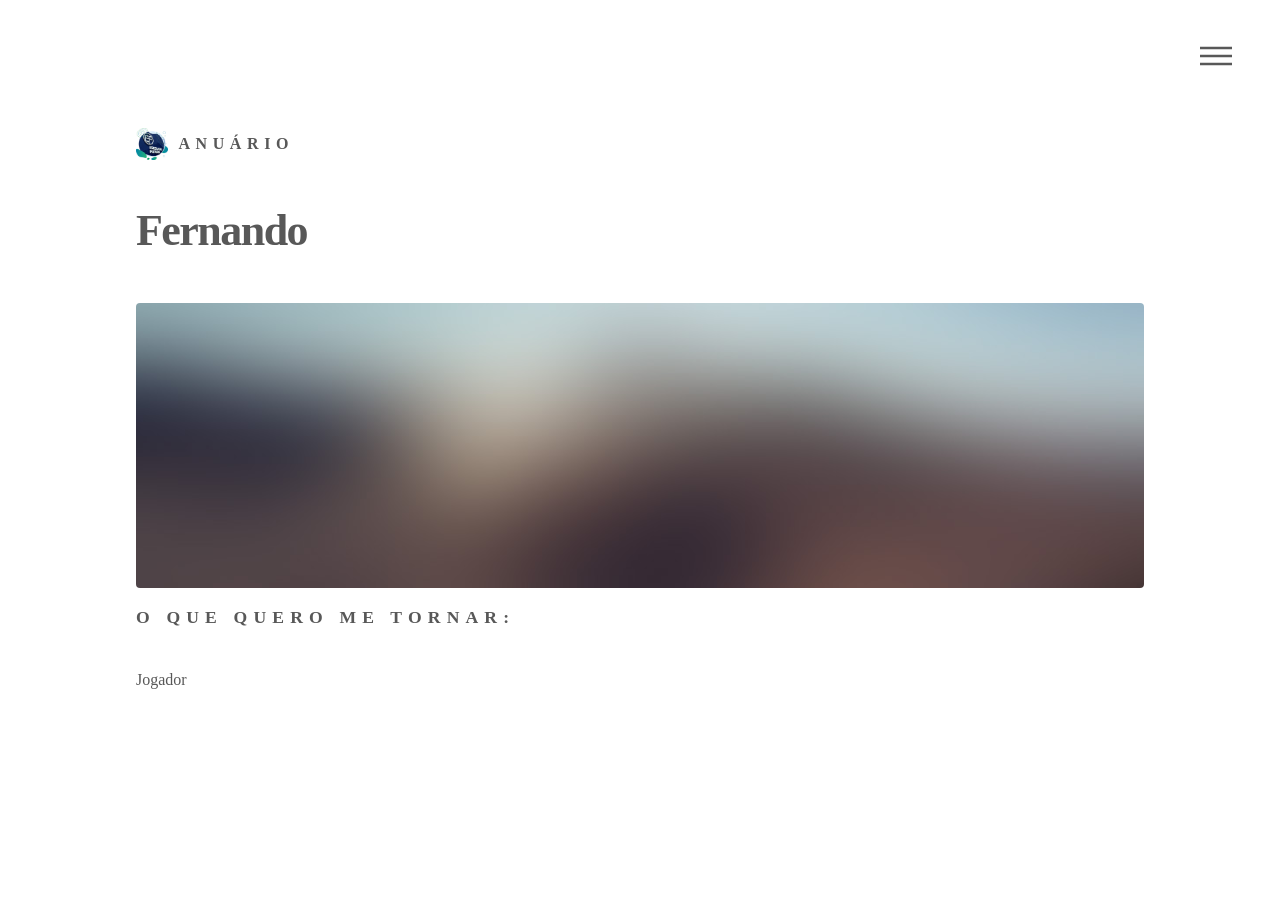
<file: Fernando.html>
<!DOCTYPE HTML>
<!--
	Phantom by HTML5 UP
	html5up.net | @ajlkn
	Free for personal and commercial use under the CCA 3.0 license (html5up.net/license)
-->
<html>
	<head>
		<title>Generic - Phantom by HTML5 UP</title>
		<meta charset="utf-8" />
		<meta name="viewport" content="width=device-width, initial-scale=1, user-scalable=no" />
		<link rel="stylesheet" href="assets/css/main.css" />
		<noscript><link rel="stylesheet" href="assets/css/noscript.css" /></noscript>
	</head>
	<body class="is-preload">
		<!-- Wrapper -->
			<div id="wrapper">

				<!-- Header -->
					<header id="header">
						<div class="inner">

							<!-- Logo -->
								<a href="index.html" class="logo">
									<span class="symbol"><img src="images/Iidentidade_visual.jpg" alt="" /></span><span class="title">Anuário</span>
								</a>

							<!-- Nav -->
								<nav>
									<ul>
										<li><a href="#menu">Menu</a></li>
									</ul>
								</nav>

						</div>
					</header>

				<!-- Menu -->
					<nav id="menu">
						<h2>Menu</h2>
						<ul>
							<li><a href="index.html">Home</a></li>
							<li><a href="generic.html">Ipsum veroeros</a></li>
							<li><a href="generic.html">Tempus etiam</a></li>
							<li><a href="generic.html">Consequat dolor</a></li>
							<li><a href="elements.html">Elements</a></li>
						</ul>
					</nav>

				<!-- Main -->
					<div id="main">
						<div class="inner">
							<h1>Fernando</h1>
							<span class="image main"><img src="images/pic13.jpg" alt="" /></span>
							<h2>idade:</h2>
							<p>17 Anos</p>
							<h2>frase que definiu o meu terceiro ano:</h2>
							<p>Foque nos seus sonhos</p>
							<h2>o que quero me tornar:</h2>
							<p>Jogador</p>
						</div>
					</div>

				<!-- Footer -->
					
							
						</div>
					</footer>

			</div>

		<!-- Scripts -->
			<script src="assets/js/jquery.min.js"></script>
			<script src="assets/js/browser.min.js"></script>
			<script src="assets/js/breakpoints.min.js"></script>
			<script src="assets/js/util.js"></script>
			<script src="assets/js/main.js"></script>

	</body>
</html>
</file>
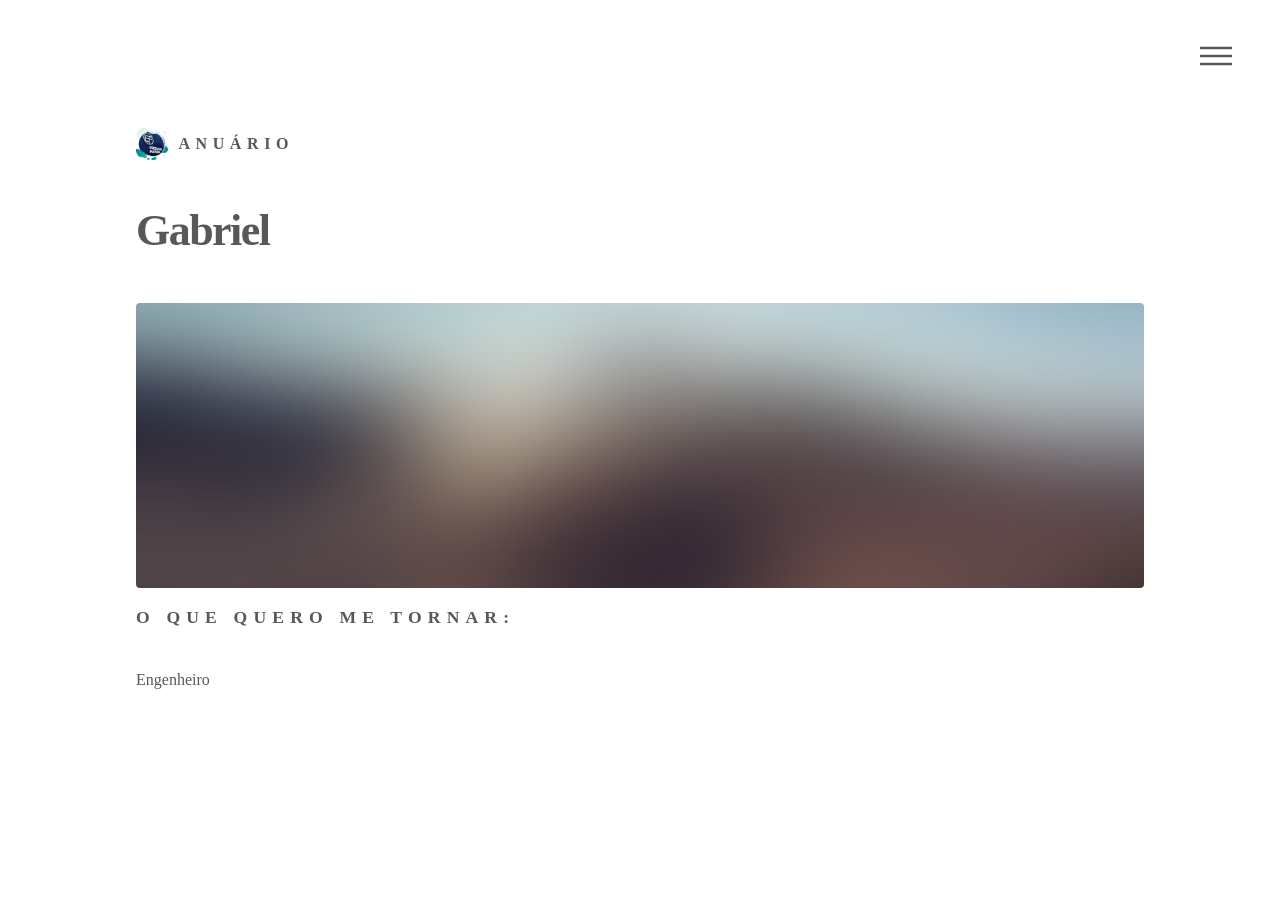
<file: Gabriel.html>
<!DOCTYPE HTML>
<!--
	Phantom by HTML5 UP
	html5up.net | @ajlkn
	Free for personal and commercial use under the CCA 3.0 license (html5up.net/license)
-->
<html>
	<head>
		<title>Generic - Phantom by HTML5 UP</title>
		<meta charset="utf-8" />
		<meta name="viewport" content="width=device-width, initial-scale=1, user-scalable=no" />
		<link rel="stylesheet" href="assets/css/main.css" />
		<noscript><link rel="stylesheet" href="assets/css/noscript.css" /></noscript>
	</head>
	<body class="is-preload">
		<!-- Wrapper -->
			<div id="wrapper">

				<!-- Header -->
					<header id="header">
						<div class="inner">

							<!-- Logo -->
								<a href="index.html" class="logo">
									<span class="symbol"><img src="images/Iidentidade_visual.jpg" alt="" /></span><span class="title">Anuário</span>
								</a>

							<!-- Nav -->
								<nav>
									<ul>
										<li><a href="#menu">Menu</a></li>
									</ul>
								</nav>

						</div>
					</header>

				<!-- Menu -->
					<nav id="menu">
						<h2>Menu</h2>
						<ul>
							<li><a href="index.html">Home</a></li>
							<li><a href="generic.html">Ipsum veroeros</a></li>
							<li><a href="generic.html">Tempus etiam</a></li>
							<li><a href="generic.html">Consequat dolor</a></li>
							<li><a href="elements.html">Elements</a></li>
						</ul>
					</nav>

				<!-- Main -->
					<div id="main">
						<div class="inner">
							<h1>Gabriel</h1>
							<span class="image main"><img src="images/pic13.jpg" alt="" /></span>
							<h2>idade:</h2>
							<p>17 Anos</p>
							<h2>frase que definiu o meu terceiro ano:</h2>
							<p>Fui corno</p>
							<h2>o que quero me tornar:</h2>
							<p>Engenheiro</p>
						</div>
					</div>

				<!-- Footer -->
					
							
						</div>
					</footer>

			</div>

		<!-- Scripts -->
			<script src="assets/js/jquery.min.js"></script>
			<script src="assets/js/browser.min.js"></script>
			<script src="assets/js/breakpoints.min.js"></script>
			<script src="assets/js/util.js"></script>
			<script src="assets/js/main.js"></script>

	</body>
</html>
</file>
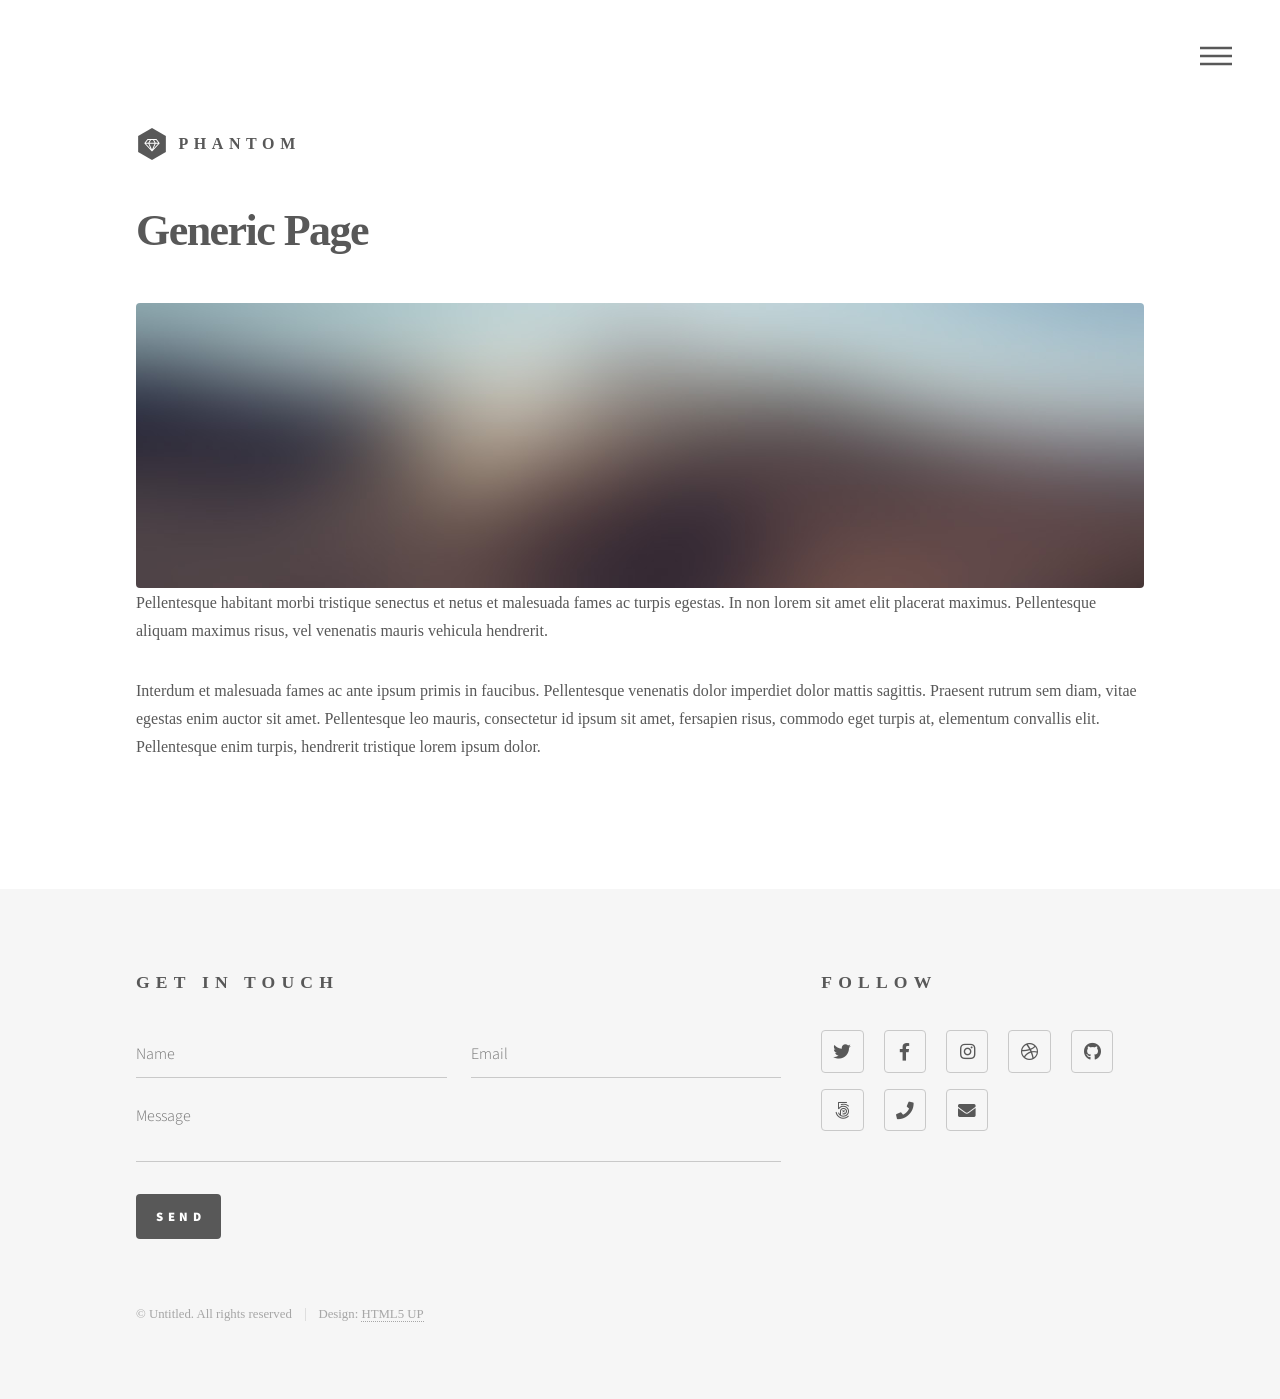
<file: generic.html>
<!DOCTYPE HTML>
<!--
	Phantom by HTML5 UP
	html5up.net | @ajlkn
	Free for personal and commercial use under the CCA 3.0 license (html5up.net/license)
-->
<html>
	<head>
		<title>Generic - Phantom by HTML5 UP</title>
		<meta charset="utf-8" />
		<meta name="viewport" content="width=device-width, initial-scale=1, user-scalable=no" />
		<link rel="stylesheet" href="assets/css/main.css" />
		<noscript><link rel="stylesheet" href="assets/css/noscript.css" /></noscript>
	</head>
	<body class="is-preload">
		<!-- Wrapper -->
			<div id="wrapper">

				<!-- Header -->
					<header id="header">
						<div class="inner">

							<!-- Logo -->
								<a href="index.html" class="logo">
									<span class="symbol"><img src="images/logo.svg" alt="" /></span><span class="title">Phantom</span>
								</a>

							<!-- Nav -->
								<nav>
									<ul>
										<li><a href="#menu">Menu</a></li>
									</ul>
								</nav>

						</div>
					</header>

				<!-- Menu -->
					<nav id="menu">
						<h2>Menu</h2>
						<ul>
							<li><a href="index.html">Home</a></li>
							<li><a href="generic.html">Ipsum veroeros</a></li>
							<li><a href="generic.html">Tempus etiam</a></li>
							<li><a href="generic.html">Consequat dolor</a></li>
							<li><a href="elements.html">Elements</a></li>
						</ul>
					</nav>

				<!-- Main -->
					<div id="main">
						<div class="inner">
							<h1>Generic Page</h1>
							<span class="image main"><img src="images/pic13.jpg" alt="" /></span>
							<p>Donec eget ex magna. Interdum et malesuada fames ac ante ipsum primis in faucibus. Pellentesque venenatis dolor imperdiet dolor mattis sagittis. Praesent rutrum sem diam, vitae egestas enim auctor sit amet. Pellentesque leo mauris, consectetur id ipsum sit amet, fergiat. Pellentesque in mi eu massa lacinia malesuada et a elit. Donec urna ex, lacinia in purus ac, pretium pulvinar mauris. Curabitur sapien risus, commodo eget turpis at, elementum convallis elit. Pellentesque enim turpis, hendrerit tristique.</p>
							<p>Lorem ipsum dolor sit amet, consectetur adipiscing elit. Duis dapibus rutrum facilisis. Class aptent taciti sociosqu ad litora torquent per conubia nostra, per inceptos himenaeos. Etiam tristique libero eu nibh porttitor fermentum. Nullam venenatis erat id vehicula viverra. Nunc ultrices eros ut ultricies condimentum. Mauris risus lacus, blandit sit amet venenatis non, bibendum vitae dolor. Nunc lorem mauris, fringilla in aliquam at, euismod in lectus. Pellentesque habitant morbi tristique senectus et netus et malesuada fames ac turpis egestas. In non lorem sit amet elit placerat maximus. Pellentesque aliquam maximus risus, vel venenatis mauris vehicula hendrerit.</p>
							<p>Interdum et malesuada fames ac ante ipsum primis in faucibus. Pellentesque venenatis dolor imperdiet dolor mattis sagittis. Praesent rutrum sem diam, vitae egestas enim auctor sit amet. Pellentesque leo mauris, consectetur id ipsum sit amet, fersapien risus, commodo eget turpis at, elementum convallis elit. Pellentesque enim turpis, hendrerit tristique lorem ipsum dolor.</p>
						</div>
					</div>

				<!-- Footer -->
					<footer id="footer">
						<div class="inner">
							<section>
								<h2>Get in touch</h2>
								<form method="post" action="#">
									<div class="fields">
										<div class="field half">
											<input type="text" name="name" id="name" placeholder="Name" />
										</div>
										<div class="field half">
											<input type="email" name="email" id="email" placeholder="Email" />
										</div>
										<div class="field">
											<textarea name="message" id="message" placeholder="Message"></textarea>
										</div>
									</div>
									<ul class="actions">
										<li><input type="submit" value="Send" class="primary" /></li>
									</ul>
								</form>
							</section>
							<section>
								<h2>Follow</h2>
								<ul class="icons">
									<li><a href="#" class="icon brands style2 fa-twitter"><span class="label">Twitter</span></a></li>
									<li><a href="#" class="icon brands style2 fa-facebook-f"><span class="label">Facebook</span></a></li>
									<li><a href="#" class="icon brands style2 fa-instagram"><span class="label">Instagram</span></a></li>
									<li><a href="#" class="icon brands style2 fa-dribbble"><span class="label">Dribbble</span></a></li>
									<li><a href="#" class="icon brands style2 fa-github"><span class="label">GitHub</span></a></li>
									<li><a href="#" class="icon brands style2 fa-500px"><span class="label">500px</span></a></li>
									<li><a href="#" class="icon solid style2 fa-phone"><span class="label">Phone</span></a></li>
									<li><a href="#" class="icon solid style2 fa-envelope"><span class="label">Email</span></a></li>
								</ul>
							</section>
							<ul class="copyright">
								<li>&copy; Untitled. All rights reserved</li><li>Design: <a href="http://html5up.net">HTML5 UP</a></li>
							</ul>
						</div>
					</footer>

			</div>

		<!-- Scripts -->
			<script src="assets/js/jquery.min.js"></script>
			<script src="assets/js/browser.min.js"></script>
			<script src="assets/js/breakpoints.min.js"></script>
			<script src="assets/js/util.js"></script>
			<script src="assets/js/main.js"></script>

	</body>
</html>
</file>
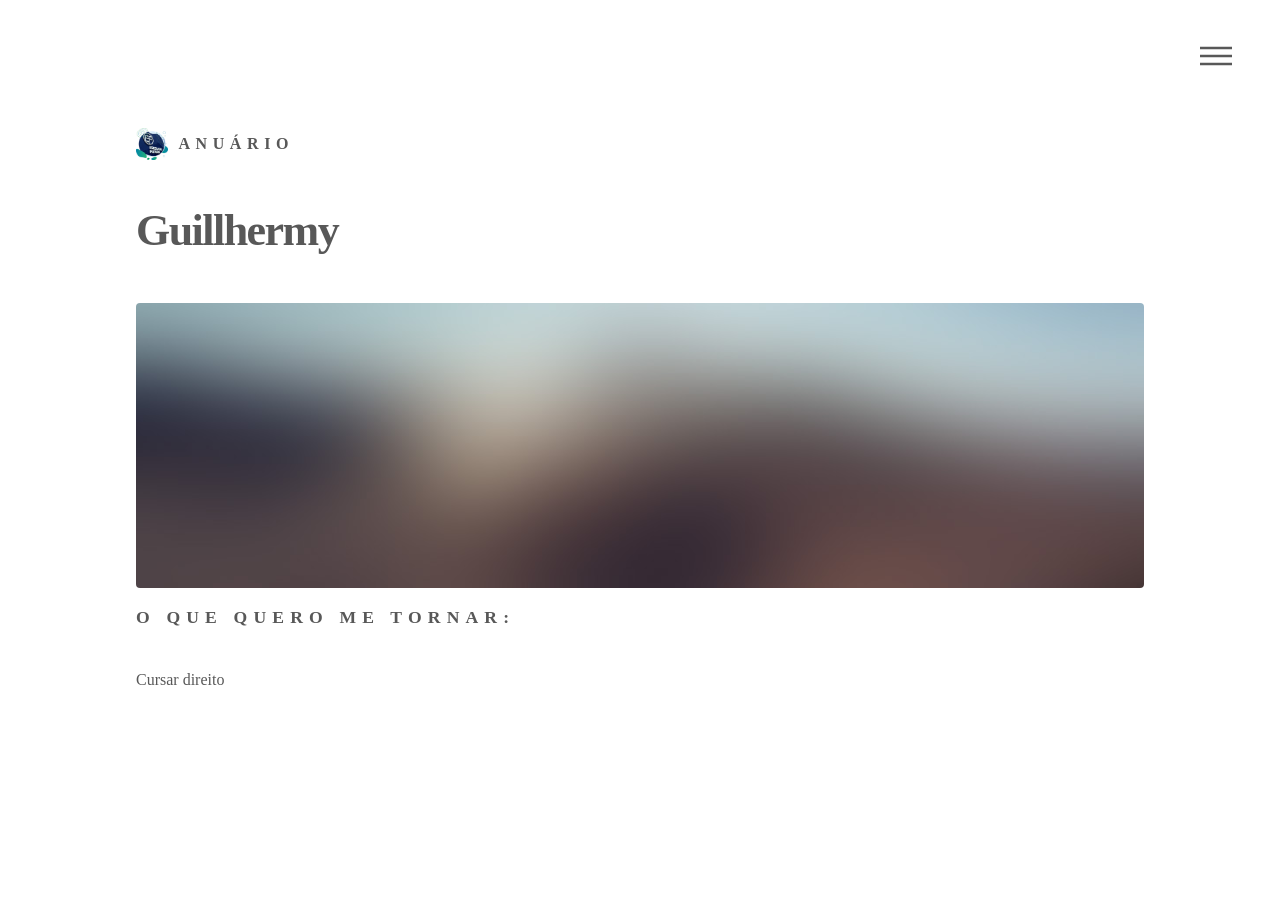
<file: Guilhermy.html>
<!DOCTYPE HTML>
<!--
	Phantom by HTML5 UP
	html5up.net | @ajlkn
	Free for personal and commercial use under the CCA 3.0 license (html5up.net/license)
-->
<html>
	<head>
		<title>Generic - Phantom by HTML5 UP</title>
		<meta charset="utf-8" />
		<meta name="viewport" content="width=device-width, initial-scale=1, user-scalable=no" />
		<link rel="stylesheet" href="assets/css/main.css" />
		<noscript><link rel="stylesheet" href="assets/css/noscript.css" /></noscript>
	</head>
	<body class="is-preload">
		<!-- Wrapper -->
			<div id="wrapper">

				<!-- Header -->
					<header id="header">
						<div class="inner">

							<!-- Logo -->
								<a href="index.html" class="logo">
									<span class="symbol"><img src="images/Iidentidade_visual.jpg" alt="" /></span><span class="title">Anuário</span>
								</a>

							<!-- Nav -->
								<nav>
									<ul>
										<li><a href="#menu">Menu</a></li>
									</ul>
								</nav>

						</div>
					</header>

				<!-- Menu -->
					<nav id="menu">
						<h2>Menu</h2>
						<ul>
							<li><a href="index.html">Home</a></li>
							<li><a href="generic.html">Ipsum veroeros</a></li>
							<li><a href="generic.html">Tempus etiam</a></li>
							<li><a href="generic.html">Consequat dolor</a></li>
							<li><a href="elements.html">Elements</a></li>
						</ul>
					</nav>

				<!-- Main -->
					<div id="main">
						<div class="inner">
							<h1>Guillhermy</h1>
							<span class="image main"><img src="images/pic13.jpg" alt="" /></span>
							<h2>idade:</h2>
							<p>17 Anos</p>
							<h2>frase que definiu o meu terceiro ano:</h2>
							<p>Se você não se levantar pra acender a luz, você não pode se queixar da escuridão</p>
							<h2>o que quero me tornar:</h2>
							<p>Cursar direito</p>
						</div>
					</div>

				<!-- Footer -->
					
							
						</div>
					</footer>

			</div>

		<!-- Scripts -->
			<script src="assets/js/jquery.min.js"></script>
			<script src="assets/js/browser.min.js"></script>
			<script src="assets/js/breakpoints.min.js"></script>
			<script src="assets/js/util.js"></script>
			<script src="assets/js/main.js"></script>

	</body>
</html>
</file>
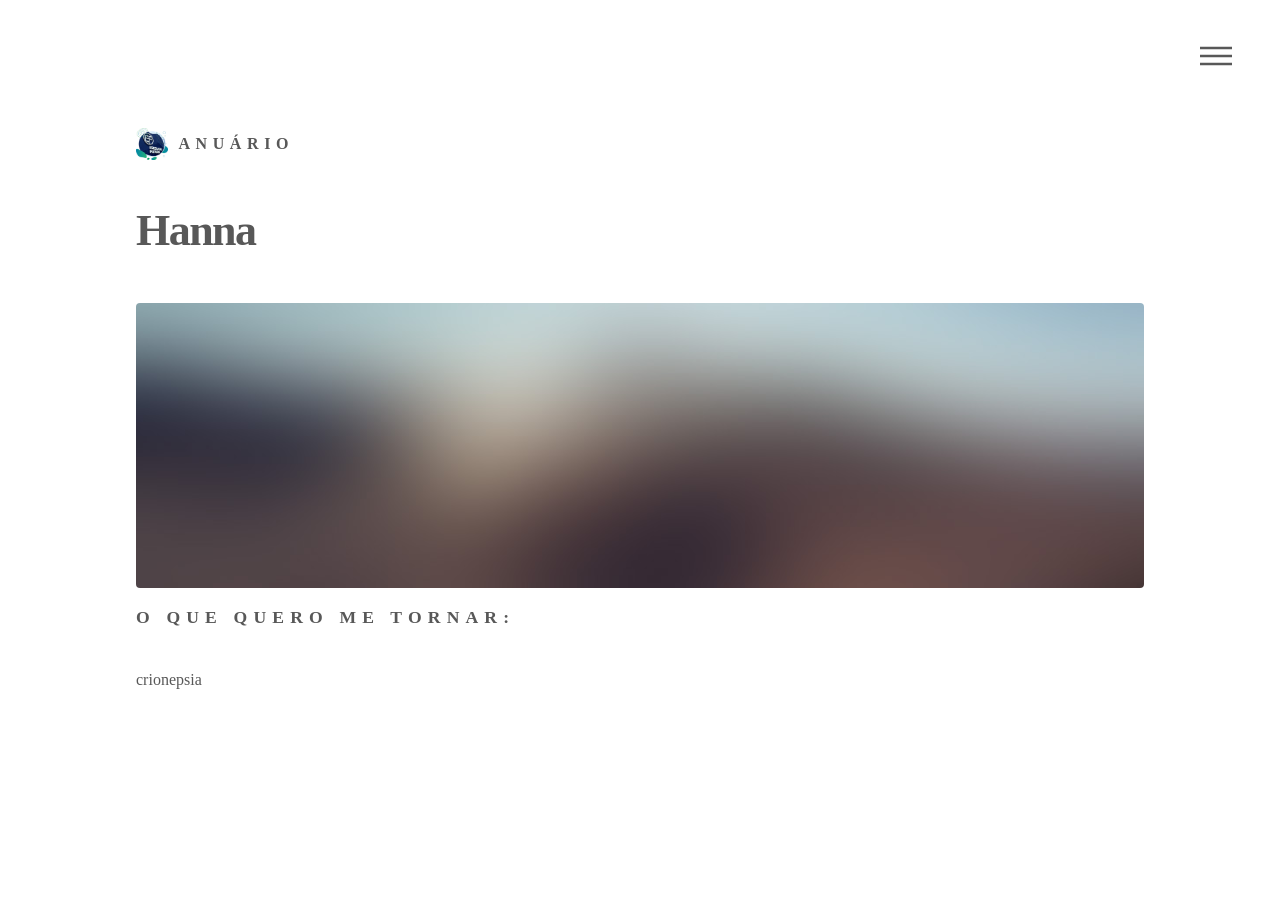
<file: Hanna.html>
<!DOCTYPE HTML>
<!--
	Phantom by HTML5 UP
	html5up.net | @ajlkn
	Free for personal and commercial use under the CCA 3.0 license (html5up.net/license)
-->
<html>
	<head>
		<title>Generic - Phantom by HTML5 UP</title>
		<meta charset="utf-8" />
		<meta name="viewport" content="width=device-width, initial-scale=1, user-scalable=no" />
		<link rel="stylesheet" href="assets/css/main.css" />
		<noscript><link rel="stylesheet" href="assets/css/noscript.css" /></noscript>
	</head>
	<body class="is-preload">
		<!-- Wrapper -->
			<div id="wrapper">

				<!-- Header -->
					<header id="header">
						<div class="inner">

							<!-- Logo -->
								<a href="index.html" class="logo">
									<span class="symbol"><img src="images/Iidentidade_visual.jpg" alt="" /></span><span class="title">Anuário</span>
								</a>

							<!-- Nav -->
								<nav>
									<ul>
										<li><a href="#menu">Menu</a></li>
									</ul>
								</nav>

						</div>
					</header>

				<!-- Menu -->
					<nav id="menu">
						<h2>Menu</h2>
						<ul>
							<li><a href="index.html">Home</a></li>
							<li><a href="generic.html">Ipsum veroeros</a></li>
							<li><a href="generic.html">Tempus etiam</a></li>
							<li><a href="generic.html">Consequat dolor</a></li>
							<li><a href="elements.html">Elements</a></li>
						</ul>
					</nav>

				<!-- Main -->
					<div id="main">
						<div class="inner">
							<h1>Hanna</h1>
							<span class="image main"><img src="images/pic13.jpg" alt="" /></span>
							<h2>idade:</h2>
							<p>17 anos</p>
							<h2>frase que definiu o meu terceiro ano:</h2>
							<p>Reinds me of childhood memories where everything was as fresh as the bright blue sky</p>
							<h2>o que quero me tornar:</h2>
							<p>crionepsia</p>
							
						</div>
					</div>

				<!-- Footer -->
					
							
						</div>
					</footer>

			</div>

		<!-- Scripts -->
			<script src="assets/js/jquery.min.js"></script>
			<script src="assets/js/browser.min.js"></script>
			<script src="assets/js/breakpoints.min.js"></script>
			<script src="assets/js/util.js"></script>
			<script src="assets/js/main.js"></script>

	</body>
</html>
</file>
<file: assets/css/noscript.css>
/*
	Phantom by HTML5 UP
	html5up.net | @ajlkn
	Free for personal and commercial use under the CCA 3.0 license (html5up.net/license)
*/

/* Tiles */

	body.is-preload .tiles article {
		-moz-transform: none;
		-webkit-transform: none;
		-ms-transform: none;
		transform: none;
		opacity: 1;
	}
</file>
<file: assets/css/main.css>
@import url(fontawesome-all.min.css);
@import url("https://fonts.googleapis.com/css?family=Source+Sans+Pro:300,700,900");

/*
	Phantom by HTML5 UP
	html5up.net | @ajlkn
	Free for personal and commercial use under the CCA 3.0 license (html5up.net/license)
*/

html, body, div, span, applet, object,
iframe, h1, h2, h3, h4, h5, h6, p, blockquote,
pre, a, abbr, acronym, address, big, cite,
code, del, dfn, em, img, ins, kbd, q, s, samp,
small, strike, strong, sub, sup, tt, var, b,
u, i, center, dl, dt, dd, ol, ul, li, fieldset,
form, label, legend, table, caption, tbody,
tfoot, thead, tr, th, td, article, aside,
canvas, details, embed, figure, figcaption,
footer, header, hgroup, menu, nav, output, ruby,
section, summary, time, mark, audio, video {
	margin: 0;
	padding: 0;
	border: 0;
	font-size: 100%;
	font-family: Georgia, 'Times New Roman', Times, serif;
	vertical-align: baseline;}

article, aside, details, figcaption, figure,
footer, header, hgroup, menu, nav, section {
	display: block;}

body {
	line-height: 1;
}

ol, ul {
	list-style: none;
}

blockquote, q {
	quotes: none;
}

	blockquote:before, blockquote:after, q:before, q:after {
		content: '';
		content: none;
	}

table {
	border-collapse: collapse;
	border-spacing: 0;
}

body {
	-webkit-text-size-adjust: none;
}

mark {
	background-color: transparent;
	color: inherit;
}

input::-moz-focus-inner {
	border: 0;
	padding: 0;
}

input, select, textarea {
	-moz-appearance: none;
	-webkit-appearance: none;
	-ms-appearance: none;
	appearance: none;
}

/* Basic */

	@-ms-viewport {
		width: device-width;
	}

	body {
		-ms-overflow-style: scrollbar;
	}

	@media screen and (max-width: 480px) {

		html, body {
			min-width: 320px;
		}

	}

	html {
		box-sizing: border-box;
	}

	*, *:before, *:after {
		box-sizing: inherit;
	}

	body {
		background: #ffffff;
	}

		body.is-preload *, body.is-preload *:before, body.is-preload *:after {
			-moz-animation: none !important;
			-webkit-animation: none !important;
			-ms-animation: none !important;
			animation: none !important;
			-moz-transition: none !important;
			-webkit-transition: none !important;
			-ms-transition: none !important;
			transition: none !important;
		}

/* Type */

	body, input, select, textarea {
		color: #585858;
		font-family: "Source Sans Pro", Helvetica, sans-serif;
		font-size: 16pt;
		font-weight: 300;
		line-height: 1.75;
	}

		@media screen and (max-width: 1680px) {

			body, input, select, textarea {
				font-size: 14pt;
			}

		}

		@media screen and (max-width: 1280px) {

			body, input, select, textarea {
				font-size: 12pt;
			}

		}

	a {
		-moz-transition: border-bottom-color 0.2s ease, color 0.2s ease;
		-webkit-transition: border-bottom-color 0.2s ease, color 0.2s ease;
		-ms-transition: border-bottom-color 0.2s ease, color 0.2s ease;
		transition: border-bottom-color 0.2s ease, color 0.2s ease;
		text-decoration: none;
		color: #585858;
		border-bottom: dotted 1px rgba(88, 88, 88, 0.5);
	}

		a:hover {
			border-bottom-color: transparent;
			color: #f2849e !important;
		}

	strong, b {
		font-weight: 900;
	}

	em, i {
		font-style: italic;
	}

	p {
		margin: 0 0 2em 0;
	}

	h1 {
		font-size: 2.75em;
		font-weight: 700;
		line-height: 1.3;
		margin: 0 0 1em 0;
		letter-spacing: -0.035em;
	}

		h1 a {
			color: inherit;
		}

		@media screen and (max-width: 736px) {

			h1 {
				font-size: 2em;
				margin: 0 0 1em 0;
			}

		}

		@media screen and (max-width: 360px) {

			h1 {
				font-size: 1.75em;
			}

		}

	h2, h3, h4, h5, h6 {
		font-weight: 900;
		line-height: 1.5;
		margin: 0 0 2em 0;
		text-transform: uppercase;
		letter-spacing: 0.35em;
	}

		h2 a, h3 a, h4 a, h5 a, h6 a {
			color: inherit;
		}

	h2 {
		font-size: 1.1em;
	}

	h3 {
		font-size: 1em;
	}

	h4 {
		font-size: 0.8em;
	}

	h5 {
		font-size: 0.8em;
	}

	h6 {
		font-size: 0.8em;
	}

	@media screen and (max-width: 980px) {

		h1 br, h2 br, h3 br, h4 br, h5 br, h6 br {
			display: none;
		}

	}

	@media screen and (max-width: 736px) {

		h2 {
			font-size: 1em;
		}

		h3 {
			font-size: 0.8em;
		}

	}

	sub {
		font-size: 0.8em;
		position: relative;
		top: 0.5em;
	}

	sup {
		font-size: 0.8em;
		position: relative;
		top: -0.5em;
	}

	blockquote {
		border-left: solid 4px #c9c9c9;
		font-style: italic;
		margin: 0 0 2em 0;
		padding: 0.5em 0 0.5em 2em;
	}

	code {
		background: rgba(144, 144, 144, 0.075);
		border-radius: 4px;
		border: solid 1px #c9c9c9;
		font-family: "Courier New", monospace;
		font-size: 0.9em;
		margin: 0 0.25em;
		padding: 0.25em 0.65em;
	}

	pre {
		-webkit-overflow-scrolling: touch;
		font-family: "Courier New", monospace;
		font-size: 0.9em;
		margin: 0 0 2em 0;
	}

		pre code {
			display: block;
			line-height: 1.75;
			padding: 1em 1.5em;
			overflow-x: auto;
		}

	hr {
		border: 0;
		border-bottom: solid 1px #c9c9c9;
		margin: 2em 0;
	}

		hr.major {
			margin: 3em 0;
		}

	.align-left {
		text-align: left;
	}

	.align-center {
		text-align: center;
	}

	.align-right {
		text-align: right;
	}

/* Row */

	.row {
		display: flex;
		flex-wrap: wrap;
		box-sizing: border-box;
		align-items: stretch;
	}

		.row > * {
			box-sizing: border-box;
		}

		.row.gtr-uniform > * > :last-child {
			margin-bottom: 0;
		}

		.row.aln-left {
			justify-content: flex-start;
		}

		.row.aln-center {
			justify-content: center;
		}

		.row.aln-right {
			justify-content: flex-end;
		}

		.row.aln-top {
			align-items: flex-start;
		}

		.row.aln-middle {
			align-items: center;
		}

		.row.aln-bottom {
			align-items: flex-end;
		}

		.row > .imp {
			order: -1;
		}

		.row > .col-1 {
			width: 8.33333%;
		}

		.row > .off-1 {
			margin-left: 8.33333%;
		}

		.row > .col-2 {
			width: 16.66667%;
		}

		.row > .off-2 {
			margin-left: 16.66667%;
		}

		.row > .col-3 {
			width: 25%;
		}

		.row > .off-3 {
			margin-left: 25%;
		}

		.row > .col-4 {
			width: 33.33333%;
		}

		.row > .off-4 {
			margin-left: 33.33333%;
		}

		.row > .col-5 {
			width: 41.66667%;
		}

		.row > .off-5 {
			margin-left: 41.66667%;
		}

		.row > .col-6 {
			width: 50%;
		}

		.row > .off-6 {
			margin-left: 50%;
		}

		.row > .col-7 {
			width: 58.33333%;
		}

		.row > .off-7 {
			margin-left: 58.33333%;
		}

		.row > .col-8 {
			width: 66.66667%;
		}

		.row > .off-8 {
			margin-left: 66.66667%;
		}

		.row > .col-9 {
			width: 75%;
		}

		.row > .off-9 {
			margin-left: 75%;
		}

		.row > .col-10 {
			width: 83.33333%;
		}

		.row > .off-10 {
			margin-left: 83.33333%;
		}

		.row > .col-11 {
			width: 91.66667%;
		}

		.row > .off-11 {
			margin-left: 91.66667%;
		}

		.row > .col-12 {
			width: 100%;
		}

		.row > .off-12 {
			margin-left: 100%;
		}

		.row.gtr-0 {
			margin-top: 0;
			margin-left: 0em;
		}

			.row.gtr-0 > * {
				padding: 0 0 0 0em;
			}

			.row.gtr-0.gtr-uniform {
				margin-top: 0em;
			}

				.row.gtr-0.gtr-uniform > * {
					padding-top: 0em;
				}

		.row.gtr-25 {
			margin-top: 0;
			margin-left: -0.5em;
		}

			.row.gtr-25 > * {
				padding: 0 0 0 0.5em;
			}

			.row.gtr-25.gtr-uniform {
				margin-top: -0.5em;
			}

				.row.gtr-25.gtr-uniform > * {
					padding-top: 0.5em;
				}

		.row.gtr-50 {
			margin-top: 0;
			margin-left: -1em;
		}

			.row.gtr-50 > * {
				padding: 0 0 0 1em;
			}

			.row.gtr-50.gtr-uniform {
				margin-top: -1em;
			}

				.row.gtr-50.gtr-uniform > * {
					padding-top: 1em;
				}

		.row {
			margin-top: 0;
			margin-left: -2em;
		}

			.row > * {
				padding: 0 0 0 2em;
			}

			.row.gtr-uniform {
				margin-top: -2em;
			}

				.row.gtr-uniform > * {
					padding-top: 2em;
				}

		.row.gtr-150 {
			margin-top: 0;
			margin-left: -3em;
		}

			.row.gtr-150 > * {
				padding: 0 0 0 3em;
			}

			.row.gtr-150.gtr-uniform {
				margin-top: -3em;
			}

				.row.gtr-150.gtr-uniform > * {
					padding-top: 3em;
				}

		.row.gtr-200 {
			margin-top: 0;
			margin-left: -4em;
		}

			.row.gtr-200 > * {
				padding: 0 0 0 4em;
			}

			.row.gtr-200.gtr-uniform {
				margin-top: -4em;
			}

				.row.gtr-200.gtr-uniform > * {
					padding-top: 4em;
				}

		@media screen and (max-width: 1680px) {

			.row {
				display: flex;
				flex-wrap: wrap;
				box-sizing: border-box;
				align-items: stretch;
			}

				.row > * {
					box-sizing: border-box;
				}

				.row.gtr-uniform > * > :last-child {
					margin-bottom: 0;
				}

				.row.aln-left {
					justify-content: flex-start;
				}

				.row.aln-center {
					justify-content: center;
				}

				.row.aln-right {
					justify-content: flex-end;
				}

				.row.aln-top {
					align-items: flex-start;
				}

				.row.aln-middle {
					align-items: center;
				}

				.row.aln-bottom {
					align-items: flex-end;
				}

				.row > .imp-xlarge {
					order: -1;
				}

				.row > .col-1-xlarge {
					width: 8.33333%;
				}

				.row > .off-1-xlarge {
					margin-left: 8.33333%;
				}

				.row > .col-2-xlarge {
					width: 16.66667%;
				}

				.row > .off-2-xlarge {
					margin-left: 16.66667%;
				}

				.row > .col-3-xlarge {
					width: 25%;
				}

				.row > .off-3-xlarge {
					margin-left: 25%;
				}

				.row > .col-4-xlarge {
					width: 33.33333%;
				}

				.row > .off-4-xlarge {
					margin-left: 33.33333%;
				}

				.row > .col-5-xlarge {
					width: 41.66667%;
				}

				.row > .off-5-xlarge {
					margin-left: 41.66667%;
				}

				.row > .col-6-xlarge {
					width: 50%;
				}

				.row > .off-6-xlarge {
					margin-left: 50%;
				}

				.row > .col-7-xlarge {
					width: 58.33333%;
				}

				.row > .off-7-xlarge {
					margin-left: 58.33333%;
				}

				.row > .col-8-xlarge {
					width: 66.66667%;
				}

				.row > .off-8-xlarge {
					margin-left: 66.66667%;
				}

				.row > .col-9-xlarge {
					width: 75%;
				}

				.row > .off-9-xlarge {
					margin-left: 75%;
				}

				.row > .col-10-xlarge {
					width: 83.33333%;
				}

				.row > .off-10-xlarge {
					margin-left: 83.33333%;
				}

				.row > .col-11-xlarge {
					width: 91.66667%;
				}

				.row > .off-11-xlarge {
					margin-left: 91.66667%;
				}

				.row > .col-12-xlarge {
					width: 100%;
				}

				.row > .off-12-xlarge {
					margin-left: 100%;
				}

				.row.gtr-0 {
					margin-top: 0;
					margin-left: 0em;
				}

					.row.gtr-0 > * {
						padding: 0 0 0 0em;
					}

					.row.gtr-0.gtr-uniform {
						margin-top: 0em;
					}

						.row.gtr-0.gtr-uniform > * {
							padding-top: 0em;
						}

				.row.gtr-25 {
					margin-top: 0;
					margin-left: -0.5em;
				}

					.row.gtr-25 > * {
						padding: 0 0 0 0.5em;
					}

					.row.gtr-25.gtr-uniform {
						margin-top: -0.5em;
					}

						.row.gtr-25.gtr-uniform > * {
							padding-top: 0.5em;
						}

				.row.gtr-50 {
					margin-top: 0;
					margin-left: -1em;
				}

					.row.gtr-50 > * {
						padding: 0 0 0 1em;
					}

					.row.gtr-50.gtr-uniform {
						margin-top: -1em;
					}

						.row.gtr-50.gtr-uniform > * {
							padding-top: 1em;
						}

				.row {
					margin-top: 0;
					margin-left: -2em;
				}

					.row > * {
						padding: 0 0 0 2em;
					}

					.row.gtr-uniform {
						margin-top: -2em;
					}

						.row.gtr-uniform > * {
							padding-top: 2em;
						}

				.row.gtr-150 {
					margin-top: 0;
					margin-left: -3em;
				}

					.row.gtr-150 > * {
						padding: 0 0 0 3em;
					}

					.row.gtr-150.gtr-uniform {
						margin-top: -3em;
					}

						.row.gtr-150.gtr-uniform > * {
							padding-top: 3em;
						}

				.row.gtr-200 {
					margin-top: 0;
					margin-left: -4em;
				}

					.row.gtr-200 > * {
						padding: 0 0 0 4em;
					}

					.row.gtr-200.gtr-uniform {
						margin-top: -4em;
					}

						.row.gtr-200.gtr-uniform > * {
							padding-top: 4em;
						}

		}

		@media screen and (max-width: 1280px) {

			.row {
				display: flex;
				flex-wrap: wrap;
				box-sizing: border-box;
				align-items: stretch;
			}

				.row > * {
					box-sizing: border-box;
				}

				.row.gtr-uniform > * > :last-child {
					margin-bottom: 0;
				}

				.row.aln-left {
					justify-content: flex-start;
				}

				.row.aln-center {
					justify-content: center;
				}

				.row.aln-right {
					justify-content: flex-end;
				}

				.row.aln-top {
					align-items: flex-start;
				}

				.row.aln-middle {
					align-items: center;
				}

				.row.aln-bottom {
					align-items: flex-end;
				}

				.row > .imp-large {
					order: -1;
				}

				.row > .col-1-large {
					width: 8.33333%;
				}

				.row > .off-1-large {
					margin-left: 8.33333%;
				}

				.row > .col-2-large {
					width: 16.66667%;
				}

				.row > .off-2-large {
					margin-left: 16.66667%;
				}

				.row > .col-3-large {
					width: 25%;
				}

				.row > .off-3-large {
					margin-left: 25%;
				}

				.row > .col-4-large {
					width: 33.33333%;
				}

				.row > .off-4-large {
					margin-left: 33.33333%;
				}

				.row > .col-5-large {
					width: 41.66667%;
				}

				.row > .off-5-large {
					margin-left: 41.66667%;
				}

				.row > .col-6-large {
					width: 50%;
				}

				.row > .off-6-large {
					margin-left: 50%;
				}

				.row > .col-7-large {
					width: 58.33333%;
				}

				.row > .off-7-large {
					margin-left: 58.33333%;
				}

				.row > .col-8-large {
					width: 66.66667%;
				}

				.row > .off-8-large {
					margin-left: 66.66667%;
				}

				.row > .col-9-large {
					width: 75%;
				}

				.row > .off-9-large {
					margin-left: 75%;
				}

				.row > .col-10-large {
					width: 83.33333%;
				}

				.row > .off-10-large {
					margin-left: 83.33333%;
				}

				.row > .col-11-large {
					width: 91.66667%;
				}

				.row > .off-11-large {
					margin-left: 91.66667%;
				}

				.row > .col-12-large {
					width: 100%;
				}

				.row > .off-12-large {
					margin-left: 100%;
				}

				.row.gtr-0 {
					margin-top: 0;
					margin-left: 0em;
				}

					.row.gtr-0 > * {
						padding: 0 0 0 0em;
					}

					.row.gtr-0.gtr-uniform {
						margin-top: 0em;
					}

						.row.gtr-0.gtr-uniform > * {
							padding-top: 0em;
						}

				.row.gtr-25 {
					margin-top: 0;
					margin-left: -0.5em;
				}

					.row.gtr-25 > * {
						padding: 0 0 0 0.5em;
					}

					.row.gtr-25.gtr-uniform {
						margin-top: -0.5em;
					}

						.row.gtr-25.gtr-uniform > * {
							padding-top: 0.5em;
						}

				.row.gtr-50 {
					margin-top: 0;
					margin-left: -1em;
				}

					.row.gtr-50 > * {
						padding: 0 0 0 1em;
					}

					.row.gtr-50.gtr-uniform {
						margin-top: -1em;
					}

						.row.gtr-50.gtr-uniform > * {
							padding-top: 1em;
						}

				.row {
					margin-top: 0;
					margin-left: -2em;
				}

					.row > * {
						padding: 0 0 0 2em;
					}

					.row.gtr-uniform {
						margin-top: -2em;
					}

						.row.gtr-uniform > * {
							padding-top: 2em;
						}

				.row.gtr-150 {
					margin-top: 0;
					margin-left: -3em;
				}

					.row.gtr-150 > * {
						padding: 0 0 0 3em;
					}

					.row.gtr-150.gtr-uniform {
						margin-top: -3em;
					}

						.row.gtr-150.gtr-uniform > * {
							padding-top: 3em;
						}

				.row.gtr-200 {
					margin-top: 0;
					margin-left: -4em;
				}

					.row.gtr-200 > * {
						padding: 0 0 0 4em;
					}

					.row.gtr-200.gtr-uniform {
						margin-top: -4em;
					}

						.row.gtr-200.gtr-uniform > * {
							padding-top: 4em;
						}

		}

		@media screen and (max-width: 980px) {

			.row {
				display: flex;
				flex-wrap: wrap;
				box-sizing: border-box;
				align-items: stretch;
			}

				.row > * {
					box-sizing: border-box;
				}

				.row.gtr-uniform > * > :last-child {
					margin-bottom: 0;
				}

				.row.aln-left {
					justify-content: flex-start;
				}

				.row.aln-center {
					justify-content: center;
				}

				.row.aln-right {
					justify-content: flex-end;
				}

				.row.aln-top {
					align-items: flex-start;
				}

				.row.aln-middle {
					align-items: center;
				}

				.row.aln-bottom {
					align-items: flex-end;
				}

				.row > .imp-medium {
					order: -1;
				}

				.row > .col-1-medium {
					width: 8.33333%;
				}

				.row > .off-1-medium {
					margin-left: 8.33333%;
				}

				.row > .col-2-medium {
					width: 16.66667%;
				}

				.row > .off-2-medium {
					margin-left: 16.66667%;
				}

				.row > .col-3-medium {
					width: 25%;
				}

				.row > .off-3-medium {
					margin-left: 25%;
				}

				.row > .col-4-medium {
					width: 33.33333%;
				}

				.row > .off-4-medium {
					margin-left: 33.33333%;
				}

				.row > .col-5-medium {
					width: 41.66667%;
				}

				.row > .off-5-medium {
					margin-left: 41.66667%;
				}

				.row > .col-6-medium {
					width: 50%;
				}

				.row > .off-6-medium {
					margin-left: 50%;
				}

				.row > .col-7-medium {
					width: 58.33333%;
				}

				.row > .off-7-medium {
					margin-left: 58.33333%;
				}

				.row > .col-8-medium {
					width: 66.66667%;
				}

				.row > .off-8-medium {
					margin-left: 66.66667%;
				}

				.row > .col-9-medium {
					width: 75%;
				}

				.row > .off-9-medium {
					margin-left: 75%;
				}

				.row > .col-10-medium {
					width: 83.33333%;
				}

				.row > .off-10-medium {
					margin-left: 83.33333%;
				}

				.row > .col-11-medium {
					width: 91.66667%;
				}

				.row > .off-11-medium {
					margin-left: 91.66667%;
				}

				.row > .col-12-medium {
					width: 100%;
				}

				.row > .off-12-medium {
					margin-left: 100%;
				}

				.row.gtr-0 {
					margin-top: 0;
					margin-left: 0em;
				}

					.row.gtr-0 > * {
						padding: 0 0 0 0em;
					}

					.row.gtr-0.gtr-uniform {
						margin-top: 0em;
					}

						.row.gtr-0.gtr-uniform > * {
							padding-top: 0em;
						}

				.row.gtr-25 {
					margin-top: 0;
					margin-left: -0.375em;
				}

					.row.gtr-25 > * {
						padding: 0 0 0 0.375em;
					}

					.row.gtr-25.gtr-uniform {
						margin-top: -0.375em;
					}

						.row.gtr-25.gtr-uniform > * {
							padding-top: 0.375em;
						}

				.row.gtr-50 {
					margin-top: 0;
					margin-left: -0.75em;
				}

					.row.gtr-50 > * {
						padding: 0 0 0 0.75em;
					}

					.row.gtr-50.gtr-uniform {
						margin-top: -0.75em;
					}

						.row.gtr-50.gtr-uniform > * {
							padding-top: 0.75em;
						}

				.row {
					margin-top: 0;
					margin-left: -1.5em;
				}

					.row > * {
						padding: 0 0 0 1.5em;
					}

					.row.gtr-uniform {
						margin-top: -1.5em;
					}

						.row.gtr-uniform > * {
							padding-top: 1.5em;
						}

				.row.gtr-150 {
					margin-top: 0;
					margin-left: -2.25em;
				}

					.row.gtr-150 > * {
						padding: 0 0 0 2.25em;
					}

					.row.gtr-150.gtr-uniform {
						margin-top: -2.25em;
					}

						.row.gtr-150.gtr-uniform > * {
							padding-top: 2.25em;
						}

				.row.gtr-200 {
					margin-top: 0;
					margin-left: -3em;
				}

					.row.gtr-200 > * {
						padding: 0 0 0 3em;
					}

					.row.gtr-200.gtr-uniform {
						margin-top: -3em;
					}

						.row.gtr-200.gtr-uniform > * {
							padding-top: 3em;
						}

		}

		@media screen and (max-width: 736px) {

			.row {
				display: flex;
				flex-wrap: wrap;
				box-sizing: border-box;
				align-items: stretch;
			}

				.row > * {
					box-sizing: border-box;
				}

				.row.gtr-uniform > * > :last-child {
					margin-bottom: 0;
				}

				.row.aln-left {
					justify-content: flex-start;
				}

				.row.aln-center {
					justify-content: center;
				}

				.row.aln-right {
					justify-content: flex-end;
				}

				.row.aln-top {
					align-items: flex-start;
				}

				.row.aln-middle {
					align-items: center;
				}

				.row.aln-bottom {
					align-items: flex-end;
				}

				.row > .imp-small {
					order: -1;
				}

				.row > .col-1-small {
					width: 8.33333%;
				}

				.row > .off-1-small {
					margin-left: 8.33333%;
				}

				.row > .col-2-small {
					width: 16.66667%;
				}

				.row > .off-2-small {
					margin-left: 16.66667%;
				}

				.row > .col-3-small {
					width: 25%;
				}

				.row > .off-3-small {
					margin-left: 25%;
				}

				.row > .col-4-small {
					width: 33.33333%;
				}

				.row > .off-4-small {
					margin-left: 33.33333%;
				}

				.row > .col-5-small {
					width: 41.66667%;
				}

				.row > .off-5-small {
					margin-left: 41.66667%;
				}

				.row > .col-6-small {
					width: 50%;
				}

				.row > .off-6-small {
					margin-left: 50%;
				}

				.row > .col-7-small {
					width: 58.33333%;
				}

				.row > .off-7-small {
					margin-left: 58.33333%;
				}

				.row > .col-8-small {
					width: 66.66667%;
				}

				.row > .off-8-small {
					margin-left: 66.66667%;
				}

				.row > .col-9-small {
					width: 75%;
				}

				.row > .off-9-small {
					margin-left: 75%;
				}

				.row > .col-10-small {
					width: 83.33333%;
				}

				.row > .off-10-small {
					margin-left: 83.33333%;
				}

				.row > .col-11-small {
					width: 91.66667%;
				}

				.row > .off-11-small {
					margin-left: 91.66667%;
				}

				.row > .col-12-small {
					width: 100%;
				}

				.row > .off-12-small {
					margin-left: 100%;
				}

				.row.gtr-0 {
					margin-top: 0;
					margin-left: 0em;
				}

					.row.gtr-0 > * {
						padding: 0 0 0 0em;
					}

					.row.gtr-0.gtr-uniform {
						margin-top: 0em;
					}

						.row.gtr-0.gtr-uniform > * {
							padding-top: 0em;
						}

				.row.gtr-25 {
					margin-top: 0;
					margin-left: -0.25em;
				}

					.row.gtr-25 > * {
						padding: 0 0 0 0.25em;
					}

					.row.gtr-25.gtr-uniform {
						margin-top: -0.25em;
					}

						.row.gtr-25.gtr-uniform > * {
							padding-top: 0.25em;
						}

				.row.gtr-50 {
					margin-top: 0;
					margin-left: -0.5em;
				}

					.row.gtr-50 > * {
						padding: 0 0 0 0.5em;
					}

					.row.gtr-50.gtr-uniform {
						margin-top: -0.5em;
					}

						.row.gtr-50.gtr-uniform > * {
							padding-top: 0.5em;
						}

				.row {
					margin-top: 0;
					margin-left: -1em;
				}

					.row > * {
						padding: 0 0 0 1em;
					}

					.row.gtr-uniform {
						margin-top: -1em;
					}

						.row.gtr-uniform > * {
							padding-top: 1em;
						}

				.row.gtr-150 {
					margin-top: 0;
					margin-left: -1.5em;
				}

					.row.gtr-150 > * {
						padding: 0 0 0 1.5em;
					}

					.row.gtr-150.gtr-uniform {
						margin-top: -1.5em;
					}

						.row.gtr-150.gtr-uniform > * {
							padding-top: 1.5em;
						}

				.row.gtr-200 {
					margin-top: 0;
					margin-left: -2em;
				}

					.row.gtr-200 > * {
						padding: 0 0 0 2em;
					}

					.row.gtr-200.gtr-uniform {
						margin-top: -2em;
					}

						.row.gtr-200.gtr-uniform > * {
							padding-top: 2em;
						}

		}

		@media screen and (max-width: 480px) {

			.row {
				display: flex;
				flex-wrap: wrap;
				box-sizing: border-box;
				align-items: stretch;
			}

				.row > * {
					box-sizing: border-box;
				}

				.row.gtr-uniform > * > :last-child {
					margin-bottom: 0;
				}

				.row.aln-left {
					justify-content: flex-start;
				}

				.row.aln-center {
					justify-content: center;
				}

				.row.aln-right {
					justify-content: flex-end;
				}

				.row.aln-top {
					align-items: flex-start;
				}

				.row.aln-middle {
					align-items: center;
				}

				.row.aln-bottom {
					align-items: flex-end;
				}

				.row > .imp-xsmall {
					order: -1;
				}

				.row > .col-1-xsmall {
					width: 8.33333%;
				}

				.row > .off-1-xsmall {
					margin-left: 8.33333%;
				}

				.row > .col-2-xsmall {
					width: 16.66667%;
				}

				.row > .off-2-xsmall {
					margin-left: 16.66667%;
				}

				.row > .col-3-xsmall {
					width: 25%;
				}

				.row > .off-3-xsmall {
					margin-left: 25%;
				}

				.row > .col-4-xsmall {
					width: 33.33333%;
				}

				.row > .off-4-xsmall {
					margin-left: 33.33333%;
				}

				.row > .col-5-xsmall {
					width: 41.66667%;
				}

				.row > .off-5-xsmall {
					margin-left: 41.66667%;
				}

				.row > .col-6-xsmall {
					width: 50%;
				}

				.row > .off-6-xsmall {
					margin-left: 50%;
				}

				.row > .col-7-xsmall {
					width: 58.33333%;
				}

				.row > .off-7-xsmall {
					margin-left: 58.33333%;
				}

				.row > .col-8-xsmall {
					width: 66.66667%;
				}

				.row > .off-8-xsmall {
					margin-left: 66.66667%;
				}

				.row > .col-9-xsmall {
					width: 75%;
				}

				.row > .off-9-xsmall {
					margin-left: 75%;
				}

				.row > .col-10-xsmall {
					width: 83.33333%;
				}

				.row > .off-10-xsmall {
					margin-left: 83.33333%;
				}

				.row > .col-11-xsmall {
					width: 91.66667%;
				}

				.row > .off-11-xsmall {
					margin-left: 91.66667%;
				}

				.row > .col-12-xsmall {
					width: 100%;
				}

				.row > .off-12-xsmall {
					margin-left: 100%;
				}

				.row.gtr-0 {
					margin-top: 0;
					margin-left: 0em;
				}

					.row.gtr-0 > * {
						padding: 0 0 0 0em;
					}

					.row.gtr-0.gtr-uniform {
						margin-top: 0em;
					}

						.row.gtr-0.gtr-uniform > * {
							padding-top: 0em;
						}

				.row.gtr-25 {
					margin-top: 0;
					margin-left: -0.25em;
				}

					.row.gtr-25 > * {
						padding: 0 0 0 0.25em;
					}

					.row.gtr-25.gtr-uniform {
						margin-top: -0.25em;
					}

						.row.gtr-25.gtr-uniform > * {
							padding-top: 0.25em;
						}

				.row.gtr-50 {
					margin-top: 0;
					margin-left: -0.5em;
				}

					.row.gtr-50 > * {
						padding: 0 0 0 0.5em;
					}

					.row.gtr-50.gtr-uniform {
						margin-top: -0.5em;
					}

						.row.gtr-50.gtr-uniform > * {
							padding-top: 0.5em;
						}

				.row {
					margin-top: 0;
					margin-left: -1em;
				}

					.row > * {
						padding: 0 0 0 1em;
					}

					.row.gtr-uniform {
						margin-top: -1em;
					}

						.row.gtr-uniform > * {
							padding-top: 1em;
						}

				.row.gtr-150 {
					margin-top: 0;
					margin-left: -1.5em;
				}

					.row.gtr-150 > * {
						padding: 0 0 0 1.5em;
					}

					.row.gtr-150.gtr-uniform {
						margin-top: -1.5em;
					}

						.row.gtr-150.gtr-uniform > * {
							padding-top: 1.5em;
						}

				.row.gtr-200 {
					margin-top: 0;
					margin-left: -2em;
				}

					.row.gtr-200 > * {
						padding: 0 0 0 2em;
					}

					.row.gtr-200.gtr-uniform {
						margin-top: -2em;
					}

						.row.gtr-200.gtr-uniform > * {
							padding-top: 2em;
						}

		}

/* Section/Article */

	section.special, article.special {
		text-align: center;
	}

	header p {
		margin-top: -1em;
	}

	@media screen and (max-width: 736px) {

		header p {
			margin-top: 0;
		}

	}

/* Icon */

	.icon {
		text-decoration: none;
		border-bottom: none;
		position: relative;
	}

		.icon:before {
			-moz-osx-font-smoothing: grayscale;
			-webkit-font-smoothing: antialiased;
			display: inline-block;
			font-style: normal;
			font-variant: normal;
			text-rendering: auto;
			line-height: 1;
			text-transform: none !important;
			font-family: 'Font Awesome 5 Free';
			font-weight: 400;
		}

		.icon > .label {
			display: none;
		}

		.icon:before {
			line-height: inherit;
		}

		.icon.solid:before {
			font-weight: 900;
		}

		.icon.brands:before {
			font-family: 'Font Awesome 5 Brands';
		}

		.icon.style2 {
			-moz-transition: background-color 0.2s ease-in-out, color 0.2s ease-in-out, border-color 0.2s ease-in-out;
			-webkit-transition: background-color 0.2s ease-in-out, color 0.2s ease-in-out, border-color 0.2s ease-in-out;
			-ms-transition: background-color 0.2s ease-in-out, color 0.2s ease-in-out, border-color 0.2s ease-in-out;
			transition: background-color 0.2s ease-in-out, color 0.2s ease-in-out, border-color 0.2s ease-in-out;
			background-color: transparent;
			border: solid 1px #c9c9c9;
			border-radius: 4px;
			width: 2.65em;
			height: 2.65em;
			display: inline-block;
			text-align: center;
			line-height: 2.65em;
			color: inherit;
		}

			.icon.style2:before {
				font-size: 1.1em;
			}

			.icon.style2:hover {
				color: steelblue;
				border-color: forestgreen;
			}

			.icon.style2:active {
				background-color: rgba(242, 132, 158, 0.1);
			}

/* List */

	ol {
		list-style: decimal;
		margin: 0 0 2em 0;
		padding-left: 1.25em;
	}

		ol li {
			padding-left: 0.25em;
		}

	ul {
		list-style: disc;
		margin: 0 0 2em 0;
		padding-left: 1em;
	}

		ul li {
			padding-left: 0.5em;
		}

		ul.alt {
			list-style: none;
			padding-left: 0;
		}

			ul.alt li {
				border-top: solid 1px #c9c9c9;
				padding: 0.5em 0;
			}

				ul.alt li:first-child {
					border-top: 0;
					padding-top: 0;
				}

	dl {
		margin: 0 0 2em 0;
	}

		dl dt {
			display: block;
			font-weight: 900;
			margin: 0 0 1em 0;
		}

		dl dd {
			margin-left: 2em;
		}

/* Actions */

	ul.actions {
		display: -moz-flex;
		display: -webkit-flex;
		display: -ms-flex;
		display: flex;
		cursor: default;
		list-style: none;
		margin-left: -1em;
		padding-left: 0;
	}

		ul.actions li {
			padding: 0 0 0 1em;
			vertical-align: middle;
		}

		ul.actions.special {
			-moz-justify-content: center;
			-webkit-justify-content: center;
			-ms-justify-content: center;
			justify-content: center;
			width: 100%;
			margin-left: 0;
		}

			ul.actions.special li:first-child {
				padding-left: 0;
			}

		ul.actions.stacked {
			-moz-flex-direction: column;
			-webkit-flex-direction: column;
			-ms-flex-direction: column;
			flex-direction: column;
			margin-left: 0;
		}

			ul.actions.stacked li {
				padding: 1.3em 0 0 0;
			}

				ul.actions.stacked li:first-child {
					padding-top: 0;
				}

		ul.actions.fit {
			width: calc(100% + 1em);
		}

			ul.actions.fit li {
				-moz-flex-grow: 1;
				-webkit-flex-grow: 1;
				-ms-flex-grow: 1;
				flex-grow: 1;
				-moz-flex-shrink: 1;
				-webkit-flex-shrink: 1;
				-ms-flex-shrink: 1;
				flex-shrink: 1;
				width: 100%;
			}

				ul.actions.fit li > * {
					width: 100%;
				}

			ul.actions.fit.stacked {
				width: 100%;
			}

		@media screen and (max-width: 480px) {

			ul.actions:not(.fixed) {
				-moz-flex-direction: column;
				-webkit-flex-direction: column;
				-ms-flex-direction: column;
				flex-direction: column;
				margin-left: 0;
				width: 100% !important;
			}

				ul.actions:not(.fixed) li {
					-moz-flex-grow: 1;
					-webkit-flex-grow: 1;
					-ms-flex-grow: 1;
					flex-grow: 1;
					-moz-flex-shrink: 1;
					-webkit-flex-shrink: 1;
					-ms-flex-shrink: 1;
					flex-shrink: 1;
					padding: 1em 0 0 0;
					text-align: center;
					width: 100%;
				}

					ul.actions:not(.fixed) li > * {
						width: 100%;
					}

					ul.actions:not(.fixed) li:first-child {
						padding-top: 0;
					}

					ul.actions:not(.fixed) li input[type="submit"],
					ul.actions:not(.fixed) li input[type="reset"],
					ul.actions:not(.fixed) li input[type="button"],
					ul.actions:not(.fixed) li button,
					ul.actions:not(.fixed) li .button {
						width: 100%;
					}

						ul.actions:not(.fixed) li input[type="submit"].icon:before,
						ul.actions:not(.fixed) li input[type="reset"].icon:before,
						ul.actions:not(.fixed) li input[type="button"].icon:before,
						ul.actions:not(.fixed) li button.icon:before,
						ul.actions:not(.fixed) li .button.icon:before {
							margin-left: -0.5rem;
						}

		}

/* Icons */

	ul.icons {
		cursor: default;
		list-style: none;
		padding-left: 0;
		margin: -1em 0 2em -1em;
	}

		ul.icons li {
			display: inline-block;
			padding: 1em 0 0 1em;
		}

/* Form */

	form {
		margin: 0 0 2em 0;
		overflow-x: hidden;
	}

		form > :last-child {
			margin-bottom: 0;
		}

		form > .fields {
			display: -moz-flex;
			display: -webkit-flex;
			display: -ms-flex;
			display: flex;
			-moz-flex-wrap: wrap;
			-webkit-flex-wrap: wrap;
			-ms-flex-wrap: wrap;
			flex-wrap: wrap;
			width: calc(100% + 3em);
			margin: -1.5em 0 2em -1.5em;
		}

			form > .fields > .field {
				-moz-flex-grow: 0;
				-webkit-flex-grow: 0;
				-ms-flex-grow: 0;
				flex-grow: 0;
				-moz-flex-shrink: 0;
				-webkit-flex-shrink: 0;
				-ms-flex-shrink: 0;
				flex-shrink: 0;
				padding: 1.5em 0 0 1.5em;
				width: calc(100% - 1.5em);
			}

				form > .fields > .field.half {
					width: calc(50% - 0.75em);
				}

				form > .fields > .field.third {
					width: calc(100%/3 - 0.5em);
				}

				form > .fields > .field.quarter {
					width: calc(25% - 0.375em);
				}

		@media screen and (max-width: 480px) {

			form > .fields {
				width: calc(100% + 3em);
				margin: -1.5em 0 2em -1.5em;
			}

				form > .fields > .field {
					padding: 1.5em 0 0 1.5em;
					width: calc(100% - 1.5em);
				}

					form > .fields > .field.half {
						width: calc(100% - 1.5em);
					}

					form > .fields > .field.third {
						width: calc(100% - 1.5em);
					}

					form > .fields > .field.quarter {
						width: calc(100% - 1.5em);
					}

		}

	label {
		display: block;
		font-size: 0.9em;
		font-weight: 900;
		margin: 0 0 1em 0;
	}

	input[type="text"],
	input[type="password"],
	input[type="email"],
	input[type="tel"],
	select,
	textarea {
		-moz-appearance: none;
		-webkit-appearance: none;
		-ms-appearance: none;
		appearance: none;
		background-color: transparent;
		border: none;
		border-radius: 0;
		border-bottom: solid 1px #c9c9c9;
		color: inherit;
		display: block;
		outline: 0;
		padding: 0;
		text-decoration: none;
		width: 100%;
	}

		input[type="text"]:invalid,
		input[type="password"]:invalid,
		input[type="email"]:invalid,
		input[type="tel"]:invalid,
		select:invalid,
		textarea:invalid {
			box-shadow: none;
		}

		input[type="text"]:focus,
		input[type="password"]:focus,
		input[type="email"]:focus,
		input[type="tel"]:focus,
		select:focus,
		textarea:focus {
			border-bottom-color: steelblue
			box-shadow: inset 0 -1px 0 0 forestgreen
		}

	select {
		background-image: url("data:image/svg+xml;charset=utf8,%3Csvg xmlns='http://www.w3.org/2000/svg' width='40' height='40' preserveAspectRatio='none' viewBox='0 0 40 40'%3E%3Cpath d='M9.4,12.3l10.4,10.4l10.4-10.4c0.2-0.2,0.5-0.4,0.9-0.4c0.3,0,0.6,0.1,0.9,0.4l3.3,3.3c0.2,0.2,0.4,0.5,0.4,0.9 c0,0.4-0.1,0.6-0.4,0.9L20.7,31.9c-0.2,0.2-0.5,0.4-0.9,0.4c-0.3,0-0.6-0.1-0.9-0.4L4.3,17.3c-0.2-0.2-0.4-0.5-0.4-0.9 c0-0.4,0.1-0.6,0.4-0.9l3.3-3.3c0.2-0.2,0.5-0.4,0.9-0.4S9.1,12.1,9.4,12.3z' fill='%23c9c9c9' /%3E%3C/svg%3E");
		background-size: 1.25rem;
		background-repeat: no-repeat;
		background-position: calc(100% - 1rem) center;
		height: 3em;
		padding-right: 3em;
		text-overflow: ellipsis;
	}

		select option {
			background: #ffffff;
		}

		select:focus::-ms-value {
			background-color: transparent;
		}

		select::-ms-expand {
			display: none;
		}

	input[type="text"],
	input[type="password"],
	input[type="email"],
	select {
		height: 3em;
	}

	textarea {
		padding: 0;
		min-height: 3.75em;
	}

	input[type="checkbox"],
	input[type="radio"] {
		-moz-appearance: none;
		-webkit-appearance: none;
		-ms-appearance: none;
		appearance: none;
		display: block;
		float: left;
		margin-right: -2em;
		opacity: 0;
		width: 1em;
		z-index: -1;
	}

		input[type="checkbox"] + label,
		input[type="radio"] + label {
			text-decoration: none;
			color: #585858;
			cursor: pointer;
			display: inline-block;
			font-size: 1em;
			font-weight: 300;
			padding-left: 2.55em;
			padding-right: 0.75em;
			position: relative;
		}

			input[type="checkbox"] + label:before,
			input[type="radio"] + label:before {
				-moz-osx-font-smoothing: grayscale;
				-webkit-font-smoothing: antialiased;
				display: inline-block;
				font-style: normal;
				font-variant: normal;
				text-rendering: auto;
				line-height: 1;
				text-transform: none !important;
				font-family: 'Font Awesome 5 Free';
				font-weight: 900;
			}

			input[type="checkbox"] + label:before,
			input[type="radio"] + label:before {
				border-radius: 4px;
				border: solid 1px #c9c9c9;
				content: '';
				display: inline-block;
				font-size: 0.8em;
				height: 2.25em;
				left: 0;
				line-height: 2.25em;
				position: absolute;
				text-align: center;
				top: 0;
				width: 2.25em;
			}

		input[type="checkbox"]:checked + label:before,
		input[type="radio"]:checked + label:before {
			background: #585858;
			border-color: #585858;
			color: #ffffff;
			content: '\f00c';
		}

		input[type="checkbox"]:focus + label:before,
		input[type="radio"]:focus + label:before {
			border-color: steelblue
			box-shadow: 0 0 0 1px forestgreen
		}

	input[type="checkbox"] + label:before {
		border-radius: 4px;
	}

	input[type="radio"] + label:before {
		border-radius: 100%;
	}

/* Box */

	.box {
		border-radius: 4px;
		border: solid 1px #c9c9c9;
		margin-bottom: 2em;
		padding: 1.5em;
	}

		.box > :last-child,
		.box > :last-child > :last-child,
		.box > :last-child > :last-child > :last-child {
			margin-bottom: 0;
		}

		.box.alt {
			border: 0;
			border-radius: 0;
			padding: 0;
		}

/* Image */

	.image {
		border-radius: 4px;
		border: 0;
		display: inline-block;
		position: relative;
	}

		.image img {
			border-radius: 4px;
			display: block;
		}

		.image.left, .image.right {
			max-width: 40%;
		}

			.image.left img, .image.right img {
				width: 100%;
			}

		.image.left {
			float: left;
			padding: 0 1.5em 1em 0;
			top: 0.25em;
		}

		.image.right {
			float: right;
			padding: 0 0 1em 1.5em;
			top: 0.25em;
		}

		.image.fit {
			display: block;
			margin: 0 0 2em 0;
			width: 100%;
		}

			.image.fit img {
				width: 100%;
			}

		.image.main {
			display: block;
			margin: 0 0 3em 0;
			width: 100%;
			height: 10px;
		}

			.image.main img {
				width: 100%;
			}

			@media screen and (max-width: 736px) {

				.image.main {
					margin: 0 0 2em 0;
				}

			}

/* Table */

	.table-wrapper {
		-webkit-overflow-scrolling: touch;
		overflow-x: auto;
	}

	table {
		margin: 0 0 2em 0;
		width: 100%;
	}

		table tbody tr {
			border: solid 1px #c9c9c9;
			border-left: 0;
			border-right: 0;
		}

			table tbody tr:nth-child(2n + 1) {
				background-color: rgba(144, 144, 144, 0.075);
			}

		table td {
			padding: 0.75em 0.75em;
		}

		table th {
			font-size: 0.9em;
			font-weight: 900;
			padding: 0 0.75em 0.75em 0.75em;
			text-align: left;
		}

		table thead {
			border-bottom: solid 2px #c9c9c9;
		}

		table tfoot {
			border-top: solid 2px #c9c9c9;
		}

		table.alt {
			border-collapse: separate;
		}

			table.alt tbody tr td {
				border: solid 1px #c9c9c9;
				border-left-width: 0;
				border-top-width: 0;
			}

				table.alt tbody tr td:first-child {
					border-left-width: 1px;
				}

			table.alt tbody tr:first-child td {
				border-top-width: 1px;
			}

			table.alt thead {
				border-bottom: 0;
			}

			table.alt tfoot {
				border-top: 0;
			}

/* Button */

	input[type="submit"],
	input[type="reset"],
	input[type="button"],
	button,
	.button {
		-moz-appearance: none;
		-webkit-appearance: none;
		-ms-appearance: none;
		appearance: none;
		-moz-transition: background-color 0.2s ease-in-out, color 0.2s ease-in-out, box-shadow 0.2s ease-in-out;
		-webkit-transition: background-color 0.2s ease-in-out, color 0.2s ease-in-out, box-shadow 0.2s ease-in-out;
		-ms-transition: background-color 0.2s ease-in-out, color 0.2s ease-in-out, box-shadow 0.2s ease-in-out;
		transition: background-color 0.2s ease-in-out, color 0.2s ease-in-out, box-shadow 0.2s ease-in-out;
		background-color: transparent;
		border-radius: 4px;
		border: 0;
		box-shadow: inset 0 0 0 2px #585858;
		color: #585858 !important;
		cursor: pointer;
		display: inline-block;
		font-size: 0.8em;
		font-weight: 900;
		height: 3.5em;
		letter-spacing: 0.35em;
		line-height: 3.45em;
		overflow: hidden;
		padding: 0 1.25em 0 1.6em;
		text-align: center;
		text-decoration: none;
		text-overflow: ellipsis;
		text-transform: uppercase;
		white-space: nowrap;
	}

		input[type="submit"].icon:before,
		input[type="reset"].icon:before,
		input[type="button"].icon:before,
		button.icon:before,
		.button.icon:before {
			margin-right: 0.5em;
		}

		input[type="submit"].fit,
		input[type="reset"].fit,
		input[type="button"].fit,
		button.fit,
		.button.fit {
			width: 100%;
		}

		input[type="submit"]:hover,
		input[type="reset"]:hover,
		input[type="button"]:hover,
		button:hover,
		.button:hover {
			color: #f2849e !important;
			box-shadow: inset 0 0 0 2px #f2849e;
		}

		input[type="submit"]:active,
		input[type="reset"]:active,
		input[type="button"]:active,
		button:active,
		.button:active {
			background-color: rgba(242, 132, 158, 0.1);
		}

		input[type="submit"].small,
		input[type="reset"].small,
		input[type="button"].small,
		button.small,
		.button.small {
			font-size: 0.6em;
		}

		input[type="submit"].large,
		input[type="reset"].large,
		input[type="button"].large,
		button.large,
		.button.large {
			font-size: 1em;
		}

		input[type="submit"].primary,
		input[type="reset"].primary,
		input[type="button"].primary,
		button.primary,
		.button.primary {
			box-shadow: none;
			background-color: #585858;
			color: #ffffff !important;
		}

			input[type="submit"].primary:hover,
			input[type="reset"].primary:hover,
			input[type="button"].primary:hover,
			button.primary:hover,
			.button.primary:hover {
				background-color: 
			}

			input[type="submit"].primary:active,
			input[type="reset"].primary:active,
			input[type="button"].primary:active,
			button.primary:active,
			.button.primary:active {
				background-color: steelblue;
			}

		input[type="submit"].disabled, input[type="submit"]:disabled,
		input[type="reset"].disabled,
		input[type="reset"]:disabled,
		input[type="button"].disabled,
		input[type="button"]:disabled,
		button.disabled,
		button:disabled,
		.button.disabled,
		.button:disabled {
			pointer-events: none;
			opacity: 0.25;
		}

/* Tiles */

	.tiles {
		display: -moz-flex;
		display: -webkit-flex;
		display: -ms-flex;
		display: flex;
		-moz-flex-wrap: wrap;
		-webkit-flex-wrap: wrap;
		-ms-flex-wrap: wrap;
		flex-wrap: wrap;
		postiion: relative;
		margin: -2.5em 0 0 -2.5em;
	}

		.tiles article {
			-moz-transition: -moz-transform 0.5s ease, opacity 0.5s ease;
			-webkit-transition: -webkit-transform 0.5s ease, opacity 0.5s ease;
			-ms-transition: -ms-transform 0.5s ease, opacity 0.5s ease;
			transition: transform 0.5s ease, opacity 0.5s ease;
			position: relative;
			width: calc(33.33333% - 2.5em);
			margin: 2.5em 0 0 2.5em;
		}

			.tiles article > .image {
				-moz-transition: -moz-transform 0.5s ease;
				-webkit-transition: -webkit-transform 0.5s ease;
				-ms-transition: -ms-transform 0.5s ease;
				transition: transform 0.5s ease;
				position: relative;
				display: block;
				width: 100%;
				border-radius: 4px;
				overflow: hidden;
			}

				.tiles article > .image img {
					display: block;
					width: 100%;
				}

				.tiles article > .image:before {
					pointer-events: none;
					-moz-transition: background-color 0.5s ease, opacity 0.5s ease;
					-webkit-transition: background-color 0.5s ease, opacity 0.5s ease;
					-ms-transition: background-color 0.5s ease, opacity 0.5s ease;
					transition: background-color 0.5s ease, opacity 0.5s ease;
					content: '';
					display: block;
					position: absolute;
					top: 0;
					left: 0;
					width: 100%;
					height: 100%;
					opacity: 1.0;
					z-index: 1;
					opacity: 0.8;
				}

				.tiles article > .image:after {
					pointer-events: none;
					-moz-transition: opacity 0.5s ease;
					-webkit-transition: opacity 0.5s ease;
					-ms-transition: opacity 0.5s ease;
					transition: opacity 0.5s ease;
					content: '';
					display: block;
					position: absolute;
					top: 0;
					left: 0;
					width: 100%;
					height: 100%;
					background-image: url("data:image/svg+xml;charset=utf8,%3Csvg xmlns='http://www.w3.org/2000/svg' width='100' height='100' viewBox='0 0 100 100' preserveAspectRatio='none'%3E%3Cstyle%3Eline %7B stroke-width: 0.25px%3B stroke: %23ffffff%3B %7D%3C/style%3E%3Cline x1='0' y1='0' x2='100' y2='100' /%3E%3Cline x1='100' y1='0' x2='0' y2='100' /%3E%3C/svg%3E");
					background-position: center;
					background-repeat: no-repeat;
					background-size: 100% 100%;
					opacity: 0.25;
					z-index: 2;
				}

			.tiles article > a {
				display: -moz-flex;
				display: -webkit-flex;
				display: -ms-flex;
				display: flex;
				-moz-flex-direction: column;
				-webkit-flex-direction: column;
				-ms-flex-direction: column;
				flex-direction: column;
				-moz-align-items: center;
				-webkit-align-items: center;
				-ms-align-items: center;
				align-items: center;
				-moz-justify-content: center;
				-webkit-justify-content: center;
				-ms-justify-content: center;
				justify-content: center;
				-moz-transition: background-color 0.5s ease, -moz-transform 0.5s ease;
				-webkit-transition: background-color 0.5s ease, -webkit-transform 0.5s ease;
				-ms-transition: background-color 0.5s ease, -ms-transform 0.5s ease;
				transition: background-color 0.5s ease, transform 0.5s ease;
				position: absolute;
				top: 0;
				left: 0;
				width: 100%;
				height: 100%;
				padding: 1em;
				border-radius: 4px;
				border-bottom: 0;
				color: #ffffff;
				text-align: center;
				text-decoration: none;
				z-index: 3;
			}

				.tiles article > a > :last-child {
					margin: 0;
				}

				.tiles article > a:hover {
					color: #ffffff !important;
				}

				.tiles article > a h2 {
					margin: 0;
				}

				.tiles article > a .content {
					-moz-transition: max-height 0.5s ease, opacity 0.5s ease;
					-webkit-transition: max-height 0.5s ease, opacity 0.5s ease;
					-ms-transition: max-height 0.5s ease, opacity 0.5s ease;
					transition: max-height 0.5s ease, opacity 0.5s ease;
					width: 100%;
					max-height: 0;
					line-height: 1.5;
					margin-top: 0.35em;
					opacity: 0;
				}

					.tiles article > a .content > :last-child {
						margin-bottom: 0;
					}

			.tiles article.style1 > .image:before {
				background-color: forestgreen;
			}

			.tiles article.style2 > .image:before {
				background-color: steelblue;
			}

			.tiles article.style3 > .image:before {
				background-color: forestgreen;
			}

			.tiles article.style4 > .image:before {
				background-color: steelblue;
			}

			.tiles article.style5 > .image:before {
				background-color: forestgreen;
			}

			.tiles article.style6 > .image:before {
				background-color: steelblue;
			}

			body:not(.is-touch) .tiles article:hover > .image {
				-moz-transform: scale(1.1);
				-webkit-transform: scale(1.1);
				-ms-transform: scale(1.1);
				transform: scale(1.1);
			}

				body:not(.is-touch) .tiles article:hover > .image:before {
					background-color: #333333;
					opacity: 0.35;
				}

				body:not(.is-touch) .tiles article:hover > .image:after {
					opacity: 0;
				}

			body:not(.is-touch) .tiles article:hover .content {
				max-height: 15em;
				opacity: 1;
			}

		* + .tiles {
			margin-top: 2em;
		}

		body.is-preload .tiles article {
			-moz-transform: scale(0.9);
			-webkit-transform: scale(0.9);
			-ms-transform: scale(0.9);
			transform: scale(0.9);
			opacity: 0;
		}

		body.is-touch .tiles article .content {
			max-height: 15em;
			opacity: 1;
		}

		@media screen and (max-width: 1280px) {

			.tiles {
				margin: -1.25em 0 0 -1.25em;
			}

				.tiles article {
					width: calc(33.33333% - 1.25em);
					margin: 1.25em 0 0 1.25em;
				}

		}

		@media screen and (max-width: 980px) {

			.tiles {
				margin: -2.5em 0 0 -2.5em;
			}

				.tiles article {
					width: calc(50% - 2.5em);
					margin: 2.5em 0 0 2.5em;
				}

		}

		@media screen and (max-width: 736px) {

			.tiles {
				margin: -1.25em 0 0 -1.25em;
			}

				.tiles article {
					width: calc(50% - 1.25em);
					margin: 1.25em 0 0 1.25em;
				}

					.tiles article:hover > .image {
						-moz-transform: scale(1.0);
						-webkit-transform: scale(1.0);
						-ms-transform: scale(1.0);
						transform: scale(1.0);
					}

		}

		@media screen and (max-width: 480px) {

			.tiles {
				margin: 0;
			}

				.tiles article {
					width: 100%;
					margin: 1.25em 0 0 0;
				}

		}

/* Header */

	#header {
		padding: 8em 0 0.1em 0 ;
	}

		#header .logo {
			display: block;
			border-bottom: 0;
			color: inherit;
			font-weight: 900;
			letter-spacing: 0.35em;
			margin: 0 0 2.5em 0;
			text-decoration: none;
			text-transform: uppercase;
			display: inline-block;
		}

			#header .logo > * {
				display: inline-block;
				vertical-align: middle;
			}

			#header .logo .symbol {
				margin-right: 0.65em;
			}

				#header .logo .symbol img {
					display: block;
					width: 2em;
					height: 2em;
				}

		#header nav {
			position: fixed;
			right: 2em;
			top: 2em;
			z-index: 10000;
		}

			#header nav ul {
				display: -moz-flex;
				display: -webkit-flex;
				display: -ms-flex;
				display: flex;
				-moz-align-items: center;
				-webkit-align-items: center;
				-ms-align-items: center;
				align-items: center;
				list-style: none;
				margin: 0;
				padding: 0;
			}

				#header nav ul li {
					display: block;
					padding: 0;
				}

					#header nav ul li a {
						display: block;
						position: relative;
						height: 3em;
						line-height: 3em;
						padding: 0 1.5em;
						background-color: rgba(255, 255, 255, 0.5);
						border-radius: 4px;
						border: 0;
						font-size: 0.8em;
						font-weight: 900;
						letter-spacing: 0.35em;
						text-transform: uppercase;
					}

					#header nav ul li a[href="#menu"] {
						-webkit-tap-highlight-color: transparent;
						width: 4em;
						text-indent: 4em;
						font-size: 1em;
						overflow: hidden;
						padding: 0;
						white-space: nowrap;
					}

						#header nav ul li a[href="#menu"]:before, #header nav ul li a[href="#menu"]:after {
							-moz-transition: opacity 0.2s ease;
							-webkit-transition: opacity 0.2s ease;
							-ms-transition: opacity 0.2s ease;
							transition: opacity 0.2s ease;
							content: '';
							display: block;
							position: absolute;
							top: 0;
							left: 0;
							width: 100%;
							height: 100%;
							background-position: center;
							background-repeat: no-repeat;
							background-size: 2em 2em;
						}

						#header nav ul li a[href="#menu"]:before {
							background-image: url("data:image/svg+xml;charset=utf8,%3Csvg xmlns='http://www.w3.org/2000/svg' width='100' height='100' viewBox='0 0 100 100' preserveAspectRatio='none'%3E%3Cstyle%3Eline %7B stroke-width: 8px%3B stroke: %23f2849e%3B %7D%3C/style%3E%3Cline x1='0' y1='25' x2='100' y2='25' /%3E%3Cline x1='0' y1='50' x2='100' y2='50' /%3E%3Cline x1='0' y1='75' x2='100' y2='75' /%3E%3C/svg%3E");
							opacity: 0;
						}

						#header nav ul li a[href="#menu"]:after {
							background-image: url("data:image/svg+xml;charset=utf8,%3Csvg xmlns='http://www.w3.org/2000/svg' width='100' height='100' viewBox='0 0 100 100' preserveAspectRatio='none'%3E%3Cstyle%3Eline %7B stroke-width: 8px%3B stroke: %23585858%3B %7D%3C/style%3E%3Cline x1='0' y1='25' x2='100' y2='25' /%3E%3Cline x1='0' y1='50' x2='100' y2='50' /%3E%3Cline x1='0' y1='75' x2='100' y2='75' /%3E%3C/svg%3E");
							opacity: 1;
						}

						#header nav ul li a[href="#menu"]:hover:before {
							opacity: 1;
						}

						#header nav ul li a[href="#menu"]:hover:after {
							opacity: 0;
						}

		@media screen and (max-width: 736px) {

			#header {
				padding: 4em 0 0.1em 0 ;
			}

				#header nav {
					right: 0.5em;
					top: 0.5em;
				}

					#header nav ul li a[href="#menu"]:before, #header nav ul li a[href="#menu"]:after {
						background-size: 1.5em 1.5em;
					}

		}

/* Menu */

	#wrapper {
		-moz-transition: opacity 0.45s ease;
		-webkit-transition: opacity 0.45s ease;
		-ms-transition: opacity 0.45s ease;
		transition: opacity 0.45s ease;
		opacity: 1;
	}

	#menu {
		-moz-transform: translateX(22em);
		-webkit-transform: translateX(22em);
		-ms-transform: translateX(22em);
		transform: translateX(22em);
		-moz-transition: -moz-transform 0.45s ease, visibility 0.45s;
		-webkit-transition: -webkit-transform 0.45s ease, visibility 0.45s;
		-ms-transition: -ms-transform 0.45s ease, visibility 0.45s;
		transition: transform 0.45s ease, visibility 0.45s;
		position: fixed;
		top: 0;
		right: 0;
		width: 22em;
		max-width: 80%;
		height: 100%;
		-webkit-overflow-scrolling: touch;
		background: #585858;
		color: #ffffff;
		cursor: default;
		visibility: hidden;
		z-index: 10002;
	}

		#menu > .inner {
			-moz-transition: opacity 0.45s ease;
			-webkit-transition: opacity 0.45s ease;
			-ms-transition: opacity 0.45s ease;
			transition: opacity 0.45s ease;
			-webkit-overflow-scrolling: touch;
			position: absolute;
			top: 0;
			left: 0;
			width: 100%;
			height: 100%;
			padding: 2.75em;
			opacity: 0;
			overflow-y: auto;
		}

			#menu > .inner > ul {
				list-style: none;
				margin: 0 0 1em 0;
				padding: 0;
			}

				#menu > .inner > ul > li {
					padding: 0;
					border-top: solid 1px rgba(255, 255, 255, 0.15);
				}

					#menu > .inner > ul > li a {
						display: block;
						padding: 1em 0;
						line-height: 1.5;
						border: 0;
						color: inherit;
					}

					#menu > .inner > ul > li:first-child {
						border-top: 0;
						margin-top: -1em;
					}

		#menu > .close {
			-moz-transition: opacity 0.45s ease, -moz-transform 0.45s ease;
			-webkit-transition: opacity 0.45s ease, -webkit-transform 0.45s ease;
			-ms-transition: opacity 0.45s ease, -ms-transform 0.45s ease;
			transition: opacity 0.45s ease, transform 0.45s ease;
			-moz-transform: scale(0.25) rotate(180deg);
			-webkit-transform: scale(0.25) rotate(180deg);
			-ms-transform: scale(0.25) rotate(180deg);
			transform: scale(0.25) rotate(180deg);
			-webkit-tap-highlight-color: transparent;
			display: block;
			position: absolute;
			top: 2em;
			left: -6em;
			width: 6em;
			text-indent: 6em;
			height: 3em;
			border: 0;
			font-size: 1em;
			opacity: 0;
			overflow: hidden;
			padding: 0;
			white-space: nowrap;
		}

			#menu > .close:before, #menu > .close:after {
				-moz-transition: opacity 0.2s ease;
				-webkit-transition: opacity 0.2s ease;
				-ms-transition: opacity 0.2s ease;
				transition: opacity 0.2s ease;
				content: '';
				display: block;
				position: absolute;
				top: 0;
				left: 0;
				width: 100%;
				height: 100%;
				background-position: center;
				background-repeat: no-repeat;
				background-size: 2em 2em;
			}

			#menu > .close:before {
				background-image: url("data:image/svg+xml;charset=utf8,%3Csvg xmlns='http://www.w3.org/2000/svg' width='100' height='100' viewBox='0 0 100 100' preserveAspectRatio='none'%3E%3Cstyle%3Eline %7B stroke-width: 8px%3B stroke: %23f2849e%3B %7D%3C/style%3E%3Cline x1='15' y1='15' x2='85' y2='85' /%3E%3Cline x1='85' y1='15' x2='15' y2='85' /%3E%3C/svg%3E");
				opacity: 0;
			}

			#menu > .close:after {
				background-image: url("data:image/svg+xml;charset=utf8,%3Csvg xmlns='http://www.w3.org/2000/svg' width='100' height='100' viewBox='0 0 100 100' preserveAspectRatio='none'%3E%3Cstyle%3Eline %7B stroke-width: 8px%3B stroke: %23585858%3B %7D%3C/style%3E%3Cline x1='15' y1='15' x2='85' y2='85' /%3E%3Cline x1='85' y1='15' x2='15' y2='85' /%3E%3C/svg%3E");
				opacity: 1;
			}

			#menu > .close:hover:before {
				opacity: 1;
			}

			#menu > .close:hover:after {
				opacity: 0;
			}

		@media screen and (max-width: 736px) {

			#menu {
				-moz-transform: translateX(16.5em);
				-webkit-transform: translateX(16.5em);
				-ms-transform: translateX(16.5em);
				transform: translateX(16.5em);
				width: 16.5em;
			}

				#menu > .inner {
					padding: 2.75em 1.5em;
				}

				#menu > .close {
					top: 0.5em;
					left: -4.25em;
					width: 4.25em;
					text-indent: 4.25em;
				}

					#menu > .close:before, #menu > .close:after {
						background-size: 1.5em 1.5em;
					}

		}

	body.is-menu-visible #wrapper {
		pointer-events: none;
		cursor: default;
		opacity: 0.25;
	}

	body.is-menu-visible #menu {
		-moz-transform: translateX(0);
		-webkit-transform: translateX(0);
		-ms-transform: translateX(0);
		transform: translateX(0);
		visibility: visible;
	}

		body.is-menu-visible #menu > * {
			opacity: 1;
		}

		body.is-menu-visible #menu .close {
			-moz-transform: scale(1.0) rotate(0deg);
			-webkit-transform: scale(1.0) rotate(0deg);
			-ms-transform: scale(1.0) rotate(0deg);
			transform: scale(1.0) rotate(0deg);
			opacity: 1;
		}

/* Main */

	#main {
		padding: 0em 0 6em 0 ;
	}

		@media screen and (max-width: 736px) {

			#main {
				padding: 0em 0 4em 0 ;
			}

		}

/* Footer */

	#footer {
		padding: 5em 0 6em 0 ;
		background-color: #f6f6f6;
	}

		#footer > .inner {
			display: -moz-flex;
			display: -webkit-flex;
			display: -ms-flex;
			display: flex;
			-moz-flex-wrap: wrap;
			-webkit-flex-wrap: wrap;
			-ms-flex-wrap: wrap;
			flex-wrap: wrap;
			-moz-flex-direction: row;
			-webkit-flex-direction: row;
			-ms-flex-direction: row;
			flex-direction: row;
		}

			#footer > .inner > * > :last-child {
				margin-bottom: 0;
			}

			#footer > .inner section:nth-child(1) {
				width: calc(66% - 2.5em);
				margin-right: 2.5em;
			}

			#footer > .inner section:nth-child(2) {
				width: calc(33% - 2.5em);
				margin-left: 2.5em;
			}

			#footer > .inner .copyright {
				width: 100%;
				padding: 0;
				margin-top: 5em;
				list-style: none;
				font-size: 0.8em;
				color: rgba(88, 88, 88, 0.5);
			}

				#footer > .inner .copyright a {
					color: inherit;
				}

				#footer > .inner .copyright li {
					display: inline-block;
					border-left: solid 1px rgba(88, 88, 88, 0.15);
					line-height: 1;
					padding: 0 0 0 1em;
					margin: 0 0 0 1em;
				}

					#footer > .inner .copyright li:first-child {
						border-left: 0;
						padding-left: 0;
						margin-left: 0;
					}

		@media screen and (max-width: 1280px) {

			#footer {
				padding: 5em 0 3em 0 ;
			}

				#footer > .inner section:nth-child(1) {
					width: calc(66% - 1.25em);
					margin-right: 1.25em;
				}

				#footer > .inner section:nth-child(2) {
					width: calc(33% - 1.25em);
					margin-left: 1.25em;
				}

		}

		@media screen and (max-width: 980px) {

			#footer > .inner section:nth-child(1) {
				width: 66%;
				margin-right: 0;
			}

			#footer > .inner section:nth-child(2) {
				width: calc(33% - 2.5em);
				margin-left: 2.5em;
			}

		}

		@media screen and (max-width: 736px) {

			#footer {
				padding: 3em 0 1em 0 ;
			}

				#footer > .inner {
					-moz-flex-direction: column;
					-webkit-flex-direction: column;
					-ms-flex-direction: column;
					flex-direction: column;
				}

					#footer > .inner section:nth-child(1) {
						width: 100%;
						margin-right: 0;
						margin: 3em 0 0 0;
					}

					#footer > .inner section:nth-child(2) {
						-moz-order: -1;
						-webkit-order: -1;
						-ms-order: -1;
						order: -1;
						width: 100%;
						margin-left: 0;
					}

					#footer > .inner .copyright {
						margin-top: 3em;
					}

		}

		@media screen and (max-width: 480px) {

			#footer > .inner .copyright {
				margin-top: 3em;
			}

				#footer > .inner .copyright li {
					border-left: 0;
					padding-left: 0;
					margin: 0.75em 0 0 0;
					display: block;
					line-height: inherit;
				}

					#footer > .inner .copyright li:first-child {
						margin-top: 0;
					}

		}

/* Wrapper */

	#wrapper > * > .inner {
		width: 100%;
		max-width: 68em;
		margin: 0 auto;
		padding: 0 2.5em;
	}

		@media screen and (max-width: 736px) {

			#wrapper > * > .inner {
				padding: 0 1.25em;
			}

		}
</file>
